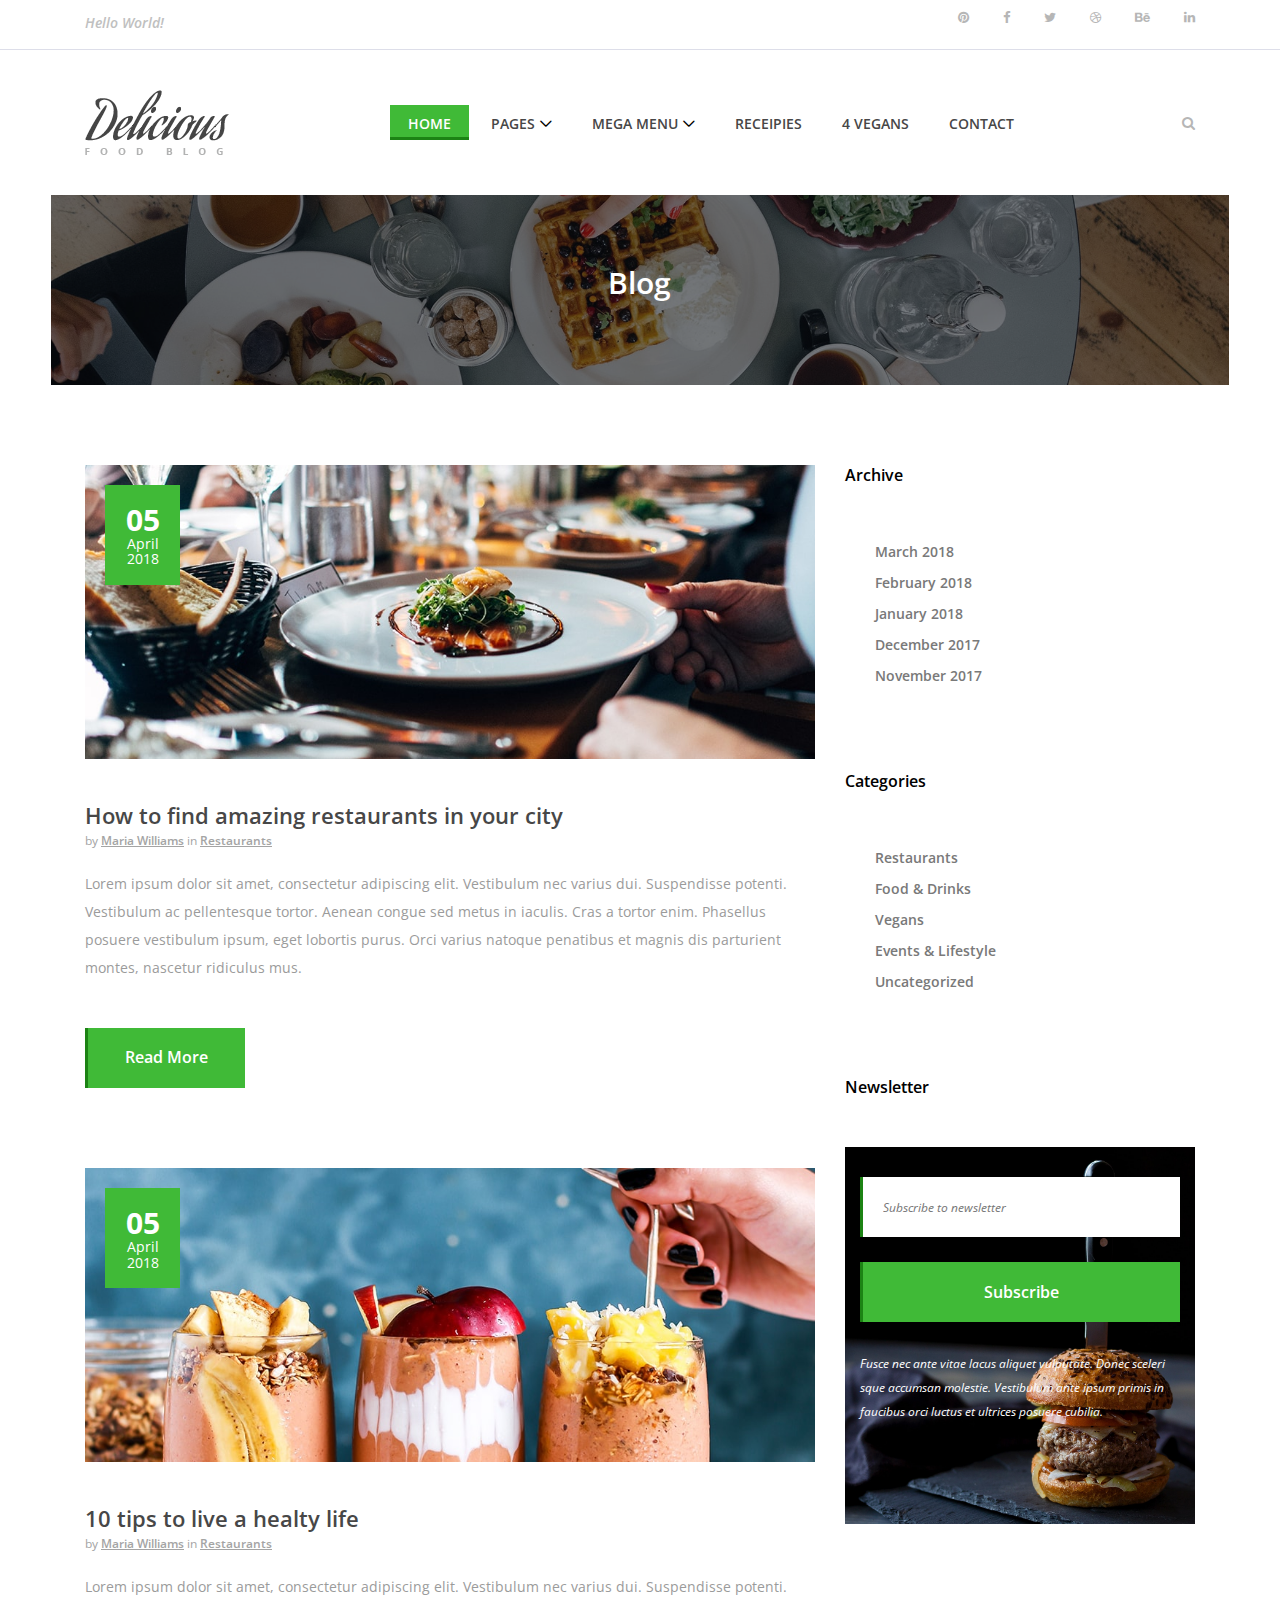
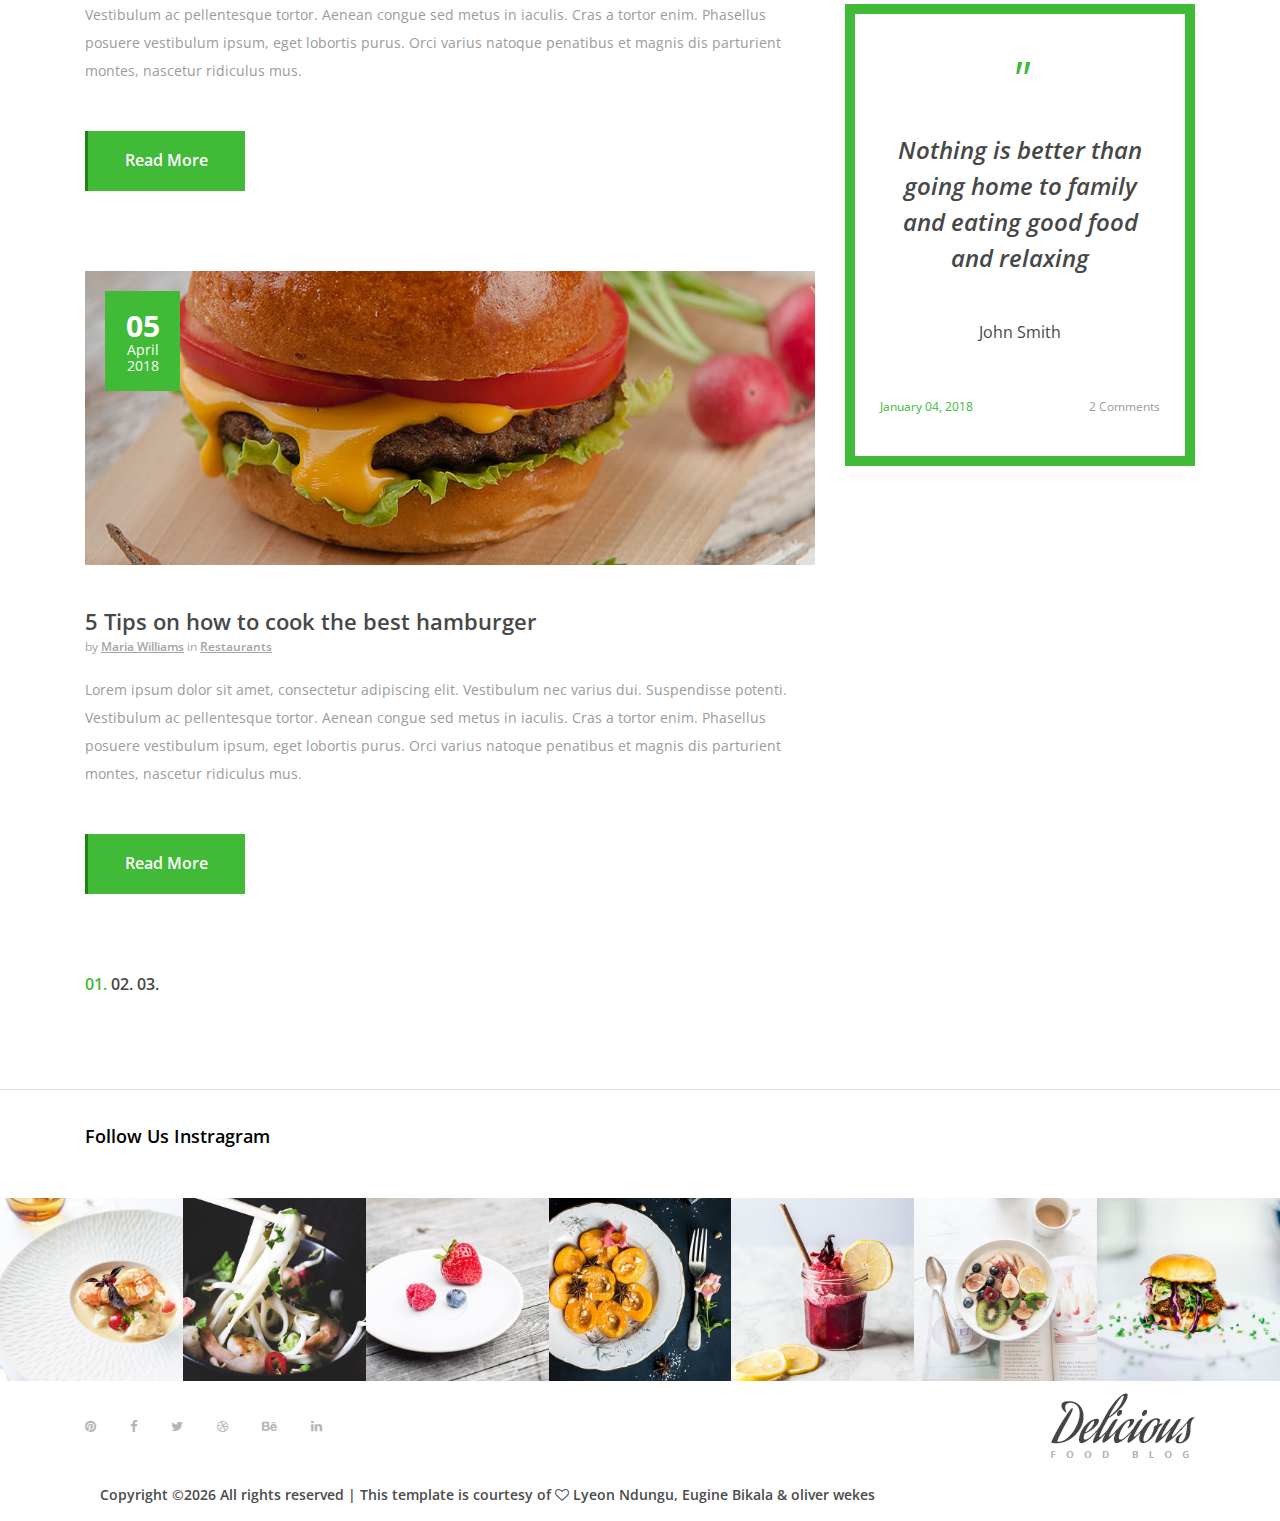
<file: blog-post.html>
<!DOCTYPE html>
<html lang="en">

<head>
    <meta charset="UTF-8">
    <meta name="description" content="">
    <meta http-equiv="X-UA-Compatible" content="IE=edge">
    <meta name="viewport" content="width=device-width, initial-scale=1, shrink-to-fit=no">
    <!-- The above 4 meta tags *must* come first in the head; any other head content must come *after* these tags -->

    <!-- Title -->
    <title>Delicious - Food Blog Template | Blog Post</title>

    <!-- Favicon -->
    <link rel="icon" href="img/core-img/favicon.ico">

    <!-- Core Stylesheet -->
    <link rel="stylesheet" href="style.css">

</head>

<body>
    <!-- Preloader -->
    <div id="preloader">
        <i class="circle-preloader"></i>
        <img src="img/core-img/salad.png" alt="">
    </div>

    <!-- Search Wrapper -->
    <div class="search-wrapper">
        <!-- Close Btn -->
        <div class="close-btn"><i class="fa fa-times" aria-hidden="true"></i></div>

        <div class="container">
            <div class="row">
                <div class="col-12">
                    <form action="#" method="post">
                        <input type="search" name="search" placeholder="Type any keywords...">
                        <button type="submit"><i class="fa fa-search" aria-hidden="true"></i></button>
                    </form>
                </div>
            </div>
        </div>
    </div>

    <!-- ##### Header Area Start ##### -->
    <header class="header-area">

        <!-- Top Header Area -->
        <div class="top-header-area">
            <div class="container h-100">
                <div class="row h-100 align-items-center justify-content-between">
                    <!-- Breaking News -->
                    <div class="col-12 col-sm-6">
                        <div class="breaking-news">
                            <div id="breakingNewsTicker" class="ticker">
                                <ul>
                                    <li><a href="#">Hello World!</a></li>
                                    <li><a href="#">Welcome to Colorlib Family.</a></li>
                                    <li><a href="#">Hello Delicious!</a></li>
                                </ul>
                            </div>
                        </div>
                    </div>

                    <!-- Top Social Info -->
                    <div class="col-12 col-sm-6">
                        <div class="top-social-info text-right">
                            <a href="#"><i class="fa fa-pinterest" aria-hidden="true"></i></a>
                            <a href="#"><i class="fa fa-facebook" aria-hidden="true"></i></a>
                            <a href="#"><i class="fa fa-twitter" aria-hidden="true"></i></a>
                            <a href="#"><i class="fa fa-dribbble" aria-hidden="true"></i></a>
                            <a href="#"><i class="fa fa-behance" aria-hidden="true"></i></a>
                            <a href="#"><i class="fa fa-linkedin" aria-hidden="true"></i></a>
                        </div>
                    </div>
                </div>
            </div>
        </div>

        <!-- Navbar Area -->
        <div class="delicious-main-menu">
            <div class="classy-nav-container breakpoint-off">
                <div class="container">
                    <!-- Menu -->
                    <nav class="classy-navbar justify-content-between" id="deliciousNav">

                        <!-- Logo -->
                        <a class="nav-brand" href="index.html"><img src="img/core-img/logo.png" alt=""></a>

                        <!-- Navbar Toggler -->
                        <div class="classy-navbar-toggler">
                            <span class="navbarToggler"><span></span><span></span><span></span></span>
                        </div>

                        <!-- Menu -->
                        <div class="classy-menu">

                            <!-- close btn -->
                            <div class="classycloseIcon">
                                <div class="cross-wrap"><span class="top"></span><span class="bottom"></span></div>
                            </div>

                            <!-- Nav Start -->
                            <div class="classynav">
                                <ul>
                                    <li class="active"><a href="index.html">Home</a></li>
                                    <li><a href="#">Pages</a>
                                        <ul class="dropdown">
                                            <li><a href="index.html">Home</a></li>
                                            <li><a href="about.html">About Us</a></li>
                                            <li><a href="blog-post.html">Blog Post</a></li>
                                            <li><a href="receipe-post.html">Receipe Post</a></li>
                                            <li><a href="contact.html">Contact</a></li>
                                            <li><a href="elements.html">Elements</a></li>
                                            <li><a href="#">Dropdown</a>
                                                <ul class="dropdown">
                                                    <li><a href="index.html">Home</a></li>
                                                    <li><a href="about.html">About Us</a></li>
                                                    <li><a href="blog-post.html">Blog Post</a></li>
                                                    <li><a href="receipe-post.html">Receipe Post</a></li>
                                                    <li><a href="contact.html">Contact</a></li>
                                                    <li><a href="elements.html">Elements</a></li>
                                                    <li><a href="#">Dropdown</a>
                                                        <ul class="dropdown">
                                                            <li><a href="index.html">Home</a></li>
                                                            <li><a href="about.html">About Us</a></li>
                                                            <li><a href="blog-post.html">Blog Post</a></li>
                                                            <li><a href="receipe-post.html">Receipe Post</a></li>
                                                            <li><a href="contact.html">Contact</a></li>
                                                            <li><a href="elements.html">Elements</a></li>
                                                        </ul>
                                                    </li>
                                                </ul>
                                            </li>
                                        </ul>
                                    </li>
                                    <li><a href="#">Mega Menu</a>
                                        <div class="megamenu">
                                            <ul class="single-mega cn-col-4">
                                                <li class="title">Catagory</li>
                                                <li><a href="index.html">Home</a></li>
                                                <li><a href="about.html">About Us</a></li>
                                                <li><a href="blog-post.html">Blog Post</a></li>
                                                <li><a href="receipe-post.html">Receipe Post</a></li>
                                                <li><a href="contact.html">Contact</a></li>
                                                <li><a href="elements.html">Elements</a></li>
                                            </ul>
                                            <ul class="single-mega cn-col-4">
                                                <li class="title">Catagory</li>
                                                <li><a href="index.html">Home</a></li>
                                                <li><a href="about.html">About Us</a></li>
                                                <li><a href="blog-post.html">Blog Post</a></li>
                                                <li><a href="receipe-post.html">Receipe Post</a></li>
                                                <li><a href="contact.html">Contact</a></li>
                                                <li><a href="elements.html">Elements</a></li>
                                            </ul>
                                            <ul class="single-mega cn-col-4">
                                                <li class="title">Catagory</li>
                                                <li><a href="index.html">Home</a></li>
                                                <li><a href="about.html">About Us</a></li>
                                                <li><a href="blog-post.html">Blog Post</a></li>
                                                <li><a href="receipe-post.html">Receipe Post</a></li>
                                                <li><a href="contact.html">Contact</a></li>
                                                <li><a href="elements.html">Elements</a></li>
                                            </ul>
                                            <div class="single-mega cn-col-4">
                                                <div class="receipe-slider owl-carousel">
                                                    <a href="#"><img src="img/bg-img/bg1.jpg" alt=""></a>
                                                    <a href="#"><img src="img/bg-img/bg6.jpg" alt=""></a>
                                                </div>
                                            </div>
                                        </div>
                                    </li>
                                    <li><a href="receipe-post.html">Receipies</a></li>
                                    <li><a href="receipe-post.html">4 Vegans</a></li>
                                    <li><a href="contact.html">Contact</a></li>
                                </ul>

                                <!-- Newsletter Form -->
                                <div class="search-btn">
                                    <i class="fa fa-search" aria-hidden="true"></i>
                                </div>

                            </div>
                            <!-- Nav End -->
                        </div>
                    </nav>
                </div>
            </div>
        </div>
    </header>
    <!-- ##### Header Area End ##### -->

    <!-- ##### Breadcumb Area Start ##### -->
    <div class="breadcumb-area bg-img bg-overlay" style="background-image: url(img/bg-img/breadcumb2.jpg);">
        <div class="container h-100">
            <div class="row h-100 align-items-center">
                <div class="col-12">
                    <div class="breadcumb-text text-center">
                        <h2>Blog</h2>
                    </div>
                </div>
            </div>
        </div>
    </div>
    <!-- ##### Breadcumb Area End ##### -->

    <!-- ##### Blog Area Start ##### -->
    <div class="blog-area section-padding-80">
        <div class="container">
            <div class="row">
                <div class="col-12 col-lg-8">
                    <div class="blog-posts-area">

                        <!-- Single Blog Area -->
                        <div class="single-blog-area mb-80">
                            <!-- Thumbnail -->
                            <div class="blog-thumbnail">
                                <img src="img/blog-img/1.jpg" alt="">
                                <!-- Post Date -->
                                <div class="post-date">
                                    <a href="#"><span>05</span>April <br> 2018</a>
                                </div>
                            </div>
                            <!-- Content -->
                            <div class="blog-content">
                                <a href="#" class="post-title">How to find amazing restaurants in your city</a>
                                <div class="meta-data">by <a href="#">Maria Williams</a> in <a href="#">Restaurants</a>
                                </div>
                                <p>Lorem ipsum dolor sit amet, consectetur adipiscing elit. Vestibulum nec varius dui. Suspendisse potenti. Vestibulum ac pellentesque tortor. Aenean congue sed metus in iaculis. Cras a tortor enim. Phasellus posuere vestibulum ipsum, eget lobortis purus. Orci varius natoque penatibus et magnis dis parturient montes, nascetur ridiculus mus. </p>
                                <a href="#" class="btn delicious-btn mt-30">Read More</a>
                            </div>
                        </div>

                        <!-- Single Blog Area -->
                        <div class="single-blog-area mb-80">
                            <!-- Thumbnail -->
                            <div class="blog-thumbnail">
                                <img src="img/blog-img/2.jpg" alt="">
                                <!-- Post Date -->
                                <div class="post-date">
                                    <a href="#"><span>05</span>April <br> 2018</a>
                                </div>
                            </div>
                            <!-- Content -->
                            <div class="blog-content">
                                <a href="#" class="post-title">10 tips to live a healty life</a>
                                <div class="meta-data">by <a href="#">Maria Williams</a> in <a href="#">Restaurants</a>
                                </div>
                                <p>Lorem ipsum dolor sit amet, consectetur adipiscing elit. Vestibulum nec varius dui. Suspendisse potenti. Vestibulum ac pellentesque tortor. Aenean congue sed metus in iaculis. Cras a tortor enim. Phasellus posuere vestibulum ipsum, eget lobortis purus. Orci varius natoque penatibus et magnis dis parturient montes, nascetur ridiculus mus. </p>
                                <a href="#" class="btn delicious-btn mt-30">Read More</a>
                            </div>
                        </div>

                        <!-- Single Blog Area -->
                        <div class="single-blog-area mb-80">
                            <!-- Thumbnail -->
                            <div class="blog-thumbnail">
                                <img src="img/blog-img/3.jpg" alt="">
                                <!-- Post Date -->
                                <div class="post-date">
                                    <a href="#"><span>05</span>April <br> 2018</a>
                                </div>
                            </div>
                            <!-- Content -->
                            <div class="blog-content">
                                <a href="#" class="post-title">5 Tips on how to cook the best hamburger</a>
                                <div class="meta-data">by <a href="#">Maria Williams</a> in <a href="#">Restaurants</a>
                                </div>
                                <p>Lorem ipsum dolor sit amet, consectetur adipiscing elit. Vestibulum nec varius dui. Suspendisse potenti. Vestibulum ac pellentesque tortor. Aenean congue sed metus in iaculis. Cras a tortor enim. Phasellus posuere vestibulum ipsum, eget lobortis purus. Orci varius natoque penatibus et magnis dis parturient montes, nascetur ridiculus mus. </p>
                                <a href="#" class="btn delicious-btn mt-30">Read More</a>
                            </div>
                        </div>

                    </div>

                    <nav aria-label="Page navigation example">
                        <ul class="pagination">
                            <li class="page-item active"><a class="page-link" href="#">01.</a></li>
                            <li class="page-item"><a class="page-link" href="#">02.</a></li>
                            <li class="page-item"><a class="page-link" href="#">03.</a></li>
                        </ul>
                    </nav>
                </div>

                <div class="col-12 col-lg-4">
                    <div class="blog-sidebar-area">

                        <!-- Widget -->
                        <div class="single-widget mb-80">
                            <h6>Archive</h6>
                            <ul class="list">
                                <li><a href="#">March 2018</a></li>
                                <li><a href="#">February 2018</a></li>
                                <li><a href="#">January 2018</a></li>
                                <li><a href="#">December 2017</a></li>
                                <li><a href="#">November 2017</a></li>
                            </ul>
                        </div>

                        <!-- Widget -->
                        <div class="single-widget mb-80">
                            <h6>Categories</h6>
                            <ul class="list">
                                <li><a href="#">Restaurants</a></li>
                                <li><a href="#">Food &amp; Drinks</a></li>
                                <li><a href="#">Vegans</a></li>
                                <li><a href="#">Events &amp; Lifestyle</a></li>
                                <li><a href="#">Uncategorized</a></li>
                            </ul>
                        </div>

                        <!-- Widget -->
                        <div class="single-widget mb-80">
                            <h6>Newsletter</h6>

                            <!-- Form -->
                            <div class="newsletter-form bg-img bg-overlay" style="background-image: url(img/bg-img/bg1.jpg);">
                                <form action="#" method="post">
                                    <input type="email" name="email" placeholder="Subscribe to newsletter">
                                    <button type="submit" class="btn delicious-btn w-100">Subscribe</button>
                                </form>
                                <p>Fusce nec ante vitae lacus aliquet vulputate. Donec sceleri sque accumsan molestie. Vestibulum ante ipsum primis in faucibus orci luctus et ultrices posuere cubilia.</p>
                            </div>
                        </div>

                        <!-- Widget -->
                        <div class="single-widget mb-80">
                            <div class="quote-area text-center">
                                <span>"</span>
                                <h4>Nothing is better than going home to family and eating good food and relaxing</h4>
                                <p>John Smith</p>
                                <div class="date-comments d-flex justify-content-between">
                                    <div class="date">January 04, 2018</div>
                                    <div class="comments">2 Comments</div>
                                </div>
                            </div>
                        </div>
                        
                    </div>
                </div>
            </div>
        </div>
    </div>
    <!-- ##### Blog Area End ##### -->

    <!-- ##### Follow Us Instagram Area Start ##### -->
    <div class="follow-us-instagram">
        <div class="container">
            <div class="row">
                <div class="col-12">
                    <h5>Follow Us Instragram</h5>
                </div>
            </div>
        </div>
        <!-- Instagram Feeds -->
        <div class="insta-feeds d-flex flex-wrap">
            <!-- Single Insta Feeds -->
            <div class="single-insta-feeds">
                <img src="img/bg-img/insta1.jpg" alt="">
                <!-- Icon -->
                <div class="insta-icon">
                    <a href="#"><i class="fa fa-instagram" aria-hidden="true"></i></a>
                </div>
            </div>

            <!-- Single Insta Feeds -->
            <div class="single-insta-feeds">
                <img src="img/bg-img/insta2.jpg" alt="">
                <!-- Icon -->
                <div class="insta-icon">
                    <a href="#"><i class="fa fa-instagram" aria-hidden="true"></i></a>
                </div>
            </div>

            <!-- Single Insta Feeds -->
            <div class="single-insta-feeds">
                <img src="img/bg-img/insta3.jpg" alt="">
                <!-- Icon -->
                <div class="insta-icon">
                    <a href="#"><i class="fa fa-instagram" aria-hidden="true"></i></a>
                </div>
            </div>

            <!-- Single Insta Feeds -->
            <div class="single-insta-feeds">
                <img src="img/bg-img/insta4.jpg" alt="">
                <!-- Icon -->
                <div class="insta-icon">
                    <a href="#"><i class="fa fa-instagram" aria-hidden="true"></i></a>
                </div>
            </div>

            <!-- Single Insta Feeds -->
            <div class="single-insta-feeds">
                <img src="img/bg-img/insta5.jpg" alt="">
                <!-- Icon -->
                <div class="insta-icon">
                    <a href="#"><i class="fa fa-instagram" aria-hidden="true"></i></a>
                </div>
            </div>

            <!-- Single Insta Feeds -->
            <div class="single-insta-feeds">
                <img src="img/bg-img/insta6.jpg" alt="">
                <!-- Icon -->
                <div class="insta-icon">
                    <a href="#"><i class="fa fa-instagram" aria-hidden="true"></i></a>
                </div>
            </div>

            <!-- Single Insta Feeds -->
            <div class="single-insta-feeds">
                <img src="img/bg-img/insta7.jpg" alt="">
                <!-- Icon -->
                <div class="insta-icon">
                    <a href="#"><i class="fa fa-instagram" aria-hidden="true"></i></a>
                </div>
            </div>
        </div>
    </div>
    <!-- ##### Follow Us Instagram Area End ##### -->

    <!-- ##### Footer Area Start ##### -->
    <footer class="footer-area">
        <div class="container h-100">
            <div class="row h-100">
                <div class="col-12 h-100 d-flex flex-wrap align-items-center justify-content-between">
                    <!-- Footer Social Info -->
                    <div class="footer-social-info text-right">
                        <a href="#"><i class="fa fa-pinterest" aria-hidden="true"></i></a>
                        <a href="#"><i class="fa fa-facebook" aria-hidden="true"></i></a>
                        <a href="#"><i class="fa fa-twitter" aria-hidden="true"></i></a>
                        <a href="#"><i class="fa fa-dribbble" aria-hidden="true"></i></a>
                        <a href="#"><i class="fa fa-behance" aria-hidden="true"></i></a>
                        <a href="#"><i class="fa fa-linkedin" aria-hidden="true"></i></a>
                    </div>
                    <!-- Footer Logo -->
                    <div class="footer-logo">
                        <a href="index.html"><img src="img/core-img/logo.png" alt=""></a>
                    </div>
                    <!-- Copywrite -->
                    <p><!-- Link back to Colorlib can't be removed. Template is licensed under CC BY 3.0. -->
Copyright &copy;<script>document.write(new Date().getFullYear());</script> All rights reserved | This template is courtesy of  <i class="fa fa-heart-o" aria-hidden="true"></i>  <a href="https://colorlib.com" target="_blank"> Lyeon Ndungu, Eugine Bikala & oliver wekes</a>
<!-- Link back to Colorlib can't be removed. Template is licensed under CC BY 3.0. --></p>
                </div>
            </div>
        </div>
    </footer>
    <!-- ##### Footer Area Start ##### -->

    <!-- ##### All Javascript Files ##### -->
    <!-- jQuery-2.2.4 js -->
    <script src="js/jquery/jquery-2.2.4.min.js"></script>
    <!-- Popper js -->
    <script src="js/bootstrap/popper.min.js"></script>
    <!-- Bootstrap js -->
    <script src="js/bootstrap/bootstrap.min.js"></script>
    <!-- All Plugins js -->
    <script src="js/plugins/plugins.js"></script>
    <!-- Active js -->
    <script src="js/active.js"></script>
</body>

</html>
</file>
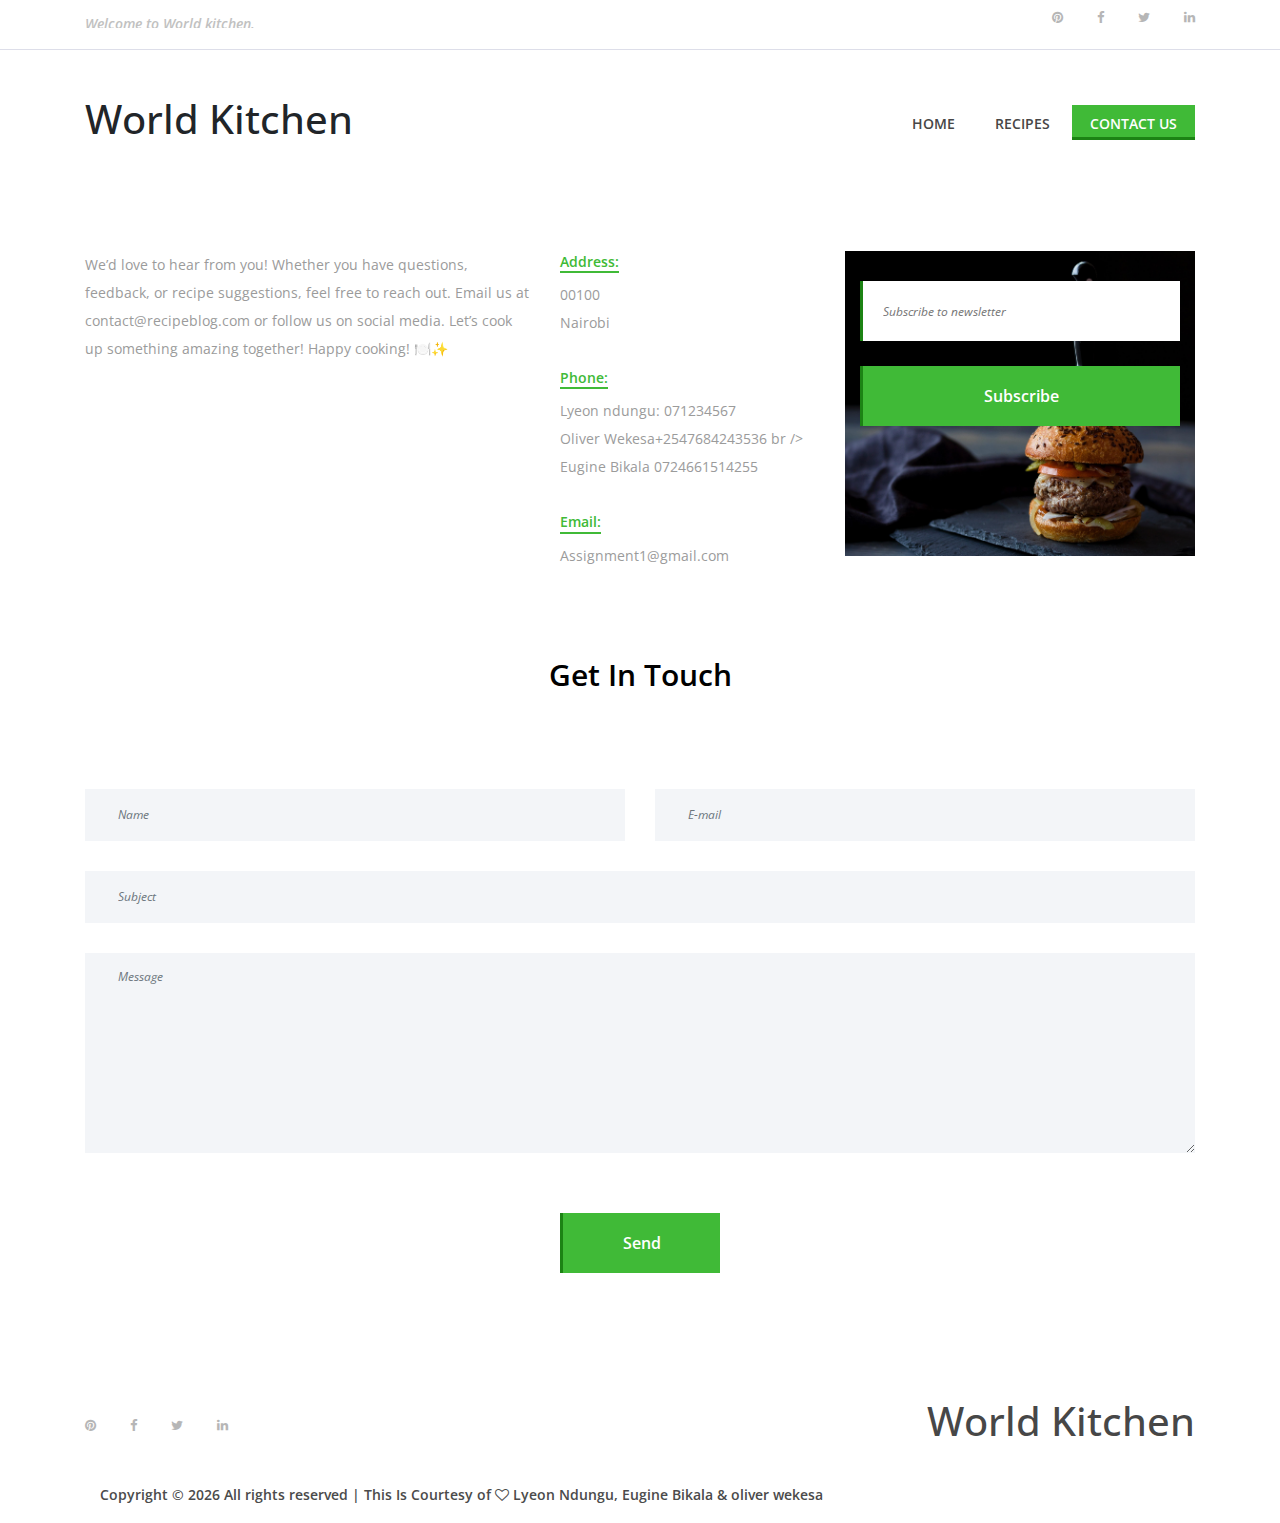
<file: contact.html>
<!DOCTYPE html>
<html lang="en">
  <head>
    <meta charset="UTF-8" />
    <meta name="description" content="" />
    <meta http-equiv="X-UA-Compatible" content="IE=edge" />
    <meta
      name="viewport"
      content="width=device-width, initial-scale=1, shrink-to-fit=no"
    />
    <!-- The above 4 meta tags *must* come first in the head; any other head content must come *after* these tags -->

    <!-- Title -->
    <title>World Kitchen | Contact</title>

    <!-- Favicon -->
    <link rel="icon" href="img/core-img/favicon.ico" />

    <!-- Core Stylesheet -->
    <link rel="stylesheet" href="style.css" />
  </head>

  <body>
    <!-- Preloader -->
    <div id="preloader">
      <i class="circle-preloader"></i>
      <img src="img/core-img/salad.png" alt="" />
    </div>

    <!-- ##### Header Area Start ##### -->
    <header class="header-area">
        <!-- Top Header Area -->
        <div class="top-header-area">
          <div class="container h-100">
            <div class="row h-100 align-items-center justify-content-between">
              <!-- Breaking News -->
              <div class="col-12 col-sm-6">
                <div class="breaking-news">
                  <div id="breakingNewsTicker" class="ticker">
                    <ul>
                      <li><a href="#">Welcome to World kitchen.</a></li>
                      <li><a href="#">Say Hello to Delicious Recipes!</a></li>
                    </ul>
                  </div>
                </div>
              </div>
  
              <!-- Top Social Info -->
              <div class="col-12 col-sm-6">
                <div class="top-social-info text-right">
                  <a href="#"
                    ><i class="fa fa-pinterest" aria-hidden="true"></i
                  ></a>
                  <a href="#"
                    ><i class="fa fa-facebook" aria-hidden="true"></i
                  ></a>
                  <a href="#"><i class="fa fa-twitter" aria-hidden="true"></i></a>
                  <a href="#"
                    ><i class="fa fa-linkedin" aria-hidden="true"></i
                  ></a>
                </div>
              </div>
            </div>
          </div>
        </div>
  
        <!-- Navbar Area -->
        <div class="delicious-main-menu">
          <div class="classy-nav-container breakpoint-off">
            <div class="container">
              <!-- Menu -->
              <nav
                class="classy-navbar justify-content-between"
                id="deliciousNav"
              >
                <!-- Logo -->
                <h1 class="h1">World Kitchen</h1>
                <!-- <a class="nav-brand" href="index.html"
                  ><img src="img/core-img/logo.png" alt=""
                /></a> -->
  
                <!-- Navbar Toggler -->
                <div class="classy-navbar-toggler">
                  <span class="navbarToggler"
                    ><span></span><span></span><span></span
                  ></span>
                </div>
  
                <!-- Menu -->
                <div class="classy-menu">
                  <!-- close btn -->
                  <div class="classycloseIcon">
                    <div class="cross-wrap">
                      <span class="top"></span><span class="bottom"></span>
                    </div>
                  </div>
  
                  <!-- Nav Start -->
                  <div class="classynav">
                    <ul>
                      <li ><a href="index.html">Home</a></li>
                      <li><a href="receipe-post.html">Recipes</a></li>
                      <li class="active"><a href="contact.html">Contact Us</a></li>
                    </ul>
  
                  <!-- Nav End -->
                </div>
              </nav>
            </div>
          </div>
        </div>
      </header>
    <!-- ##### Header Area End ##### -->

    <!-- ##### Contact Information Area Start ##### -->
    <div class="contact-information-area section-padding-40">
      <div class="container">
        <div class="row">
          <div class="col-12">
          </div>
        </div>

        <div class="row">
          <!-- Contact Text -->
          <div class="col-12 col-lg-5">
            <div class="contact-text">
                <p>
                    We’d love to hear from you! Whether you have questions, feedback, or recipe suggestions, 
                    feel free to reach out. Email us at contact@recipeblog.com or follow us on social media. 
                    Let’s cook up something amazing together! Happy cooking! 🍽️✨
                </p>
              <p>
                
              </p>
            </div>
          </div>

          <div class="col-12 col-lg-3">
            <!-- Single Contact Information -->
            <div class="single-contact-information mb-30">
              <h6>Address:</h6>
              <p>00100 <br />Nairobi</p>
            </div>
            <!-- Single Contact Information -->
            <div class="single-contact-information mb-30">
              <h6>Phone:</h6>
              <p> Lyeon ndungu: 071234567 <br /> Oliver Wekesa+2547684243536 br /> Eugine Bikala 0724661514255</p>

            </div>
            <!-- Single Contact Information -->
            <div class="single-contact-information mb-30">
              <h6>Email:</h6>
              <p>Assignment1@gmail.com</p>
            </div>
          </div>

          <!-- Newsletter Area -->
          <div class="col-12 col-lg-4">
            <div
              class="newsletter-form bg-img bg-overlay"
              style="background-image: url(img/bg-img/bg1.jpg)"
            >
              <form action="#" method="post" id="subscription-form">
                <input
                  type="email"
                  name="email"
                  placeholder="Subscribe to newsletter"
                  required
                />
                <button type="submit" class="btn delicious-btn w-100">
                  Subscribe
                </button>
              </form>
              <p id="subscription-confirmation" style='font-size: medium; color:white'>
              </p>
            </div>
          </div>
        </div>
      </div>
    </div>
    <!-- ##### Contact Information Area End ##### -->

    <!-- ##### Contact Form Area Start ##### -->
    <div class="contact-area section-padding-0-80">
      <div class="container">
        <div class="row">
          <div class="col-12">
            <div class="section-heading">
              <h3>Get In Touch</h3>
            </div>
          </div>
        </div>

        <div class="row">
          <div class="col-12">
            <div class="contact-form-area">
              <form action="#" method="post">
                <div class="row">
                  <div class="col-12 col-lg-6">
                    <input
                      type="text"
                      class="form-control"
                      id="name"
                      placeholder="Name"
                    />
                  </div>
                  <div class="col-12 col-lg-6">
                    <input
                      type="email"
                      class="form-control"
                      id="email"
                      placeholder="E-mail"
                    />
                  </div>
                  <div class="col-12">
                    <input
                      type="text"
                      class="form-control"
                      id="subject"
                      placeholder="Subject"
                    />
                  </div>
                  <div class="col-12">
                    <textarea
                      name="message"
                      class="form-control"
                      id="message"
                      cols="30"
                      rows="10"
                      placeholder="Message"
                    ></textarea>
                  </div>
                  <div class="col-12 text-center">
                    <button class="btn delicious-btn mt-30" type="submit">
                      Send
                    </button>
                  </div>
                </div>
              </form>
            </div>
          </div>
        </div>
      </div>
    </div>
    <!-- ##### Contact Form Area End ##### -->

    <!-- ##### Footer Area Start ##### -->
    <footer class="footer-area">
        <div class="container h-100">
          <div class="row h-100">
            <div
              class="col-12 h-100 d-flex flex-wrap align-items-center justify-content-between"
            >
              <!-- Footer Social Info -->
              <div class="footer-social-info text-right">
                <a href="#"><i class="fa fa-pinterest" aria-hidden="true"></i></a>
                <a href="#"><i class="fa fa-facebook" aria-hidden="true"></i></a>
                <a href="#"><i class="fa fa-twitter" aria-hidden="true"></i></a>
                <a href="#"><i class="fa fa-linkedin" aria-hidden="true"></i></a>
              </div>
              <!-- Footer Logo -->
              <div class="footer-logo">
                <a href="index.html"><h1 class="h1">World Kitchen</h1></a>
              </div>
              <!-- Copywrite -->
              <p>
                <!-- Link back to Colorlib can't be removed. Template is licensed under CC BY 3.0. -->
                Copyright &copy;
                <script>
                  document.write(new Date().getFullYear());
                </script>
                All rights reserved | This Is Courtesy of 
                <i class="fa fa-heart-o" aria-hidden="true"></i> 
                <a href="https://colorlib.com" target="_blank">Lyeon Ndungu, Eugine Bikala & oliver wekesa</a>
                <!-- Link back to Colorlib can't be removed. Template is licensed under CC BY 3.0. -->
              </p>
            </div>
          </div>
        </div>
      </footer>
    <!-- ##### Footer Area Start ##### -->

    <!-- ##### All Javascript Files ##### -->
    <script src="js/custom/contact.js"></script>
    <!-- jQuery-2.2.4 js -->
    <script src="js/jquery/jquery-2.2.4.min.js"></script>
    <!-- Popper js -->
    <script src="js/bootstrap/popper.min.js"></script>
    <!-- Bootstrap js -->
    <script src="js/bootstrap/bootstrap.min.js"></script>
    <!-- All Plugins js -->
    <script src="js/plugins/plugins.js"></script>
    <!-- Active js -->
    <script src="js/active.js"></script>
  </body>
</html>
</file>
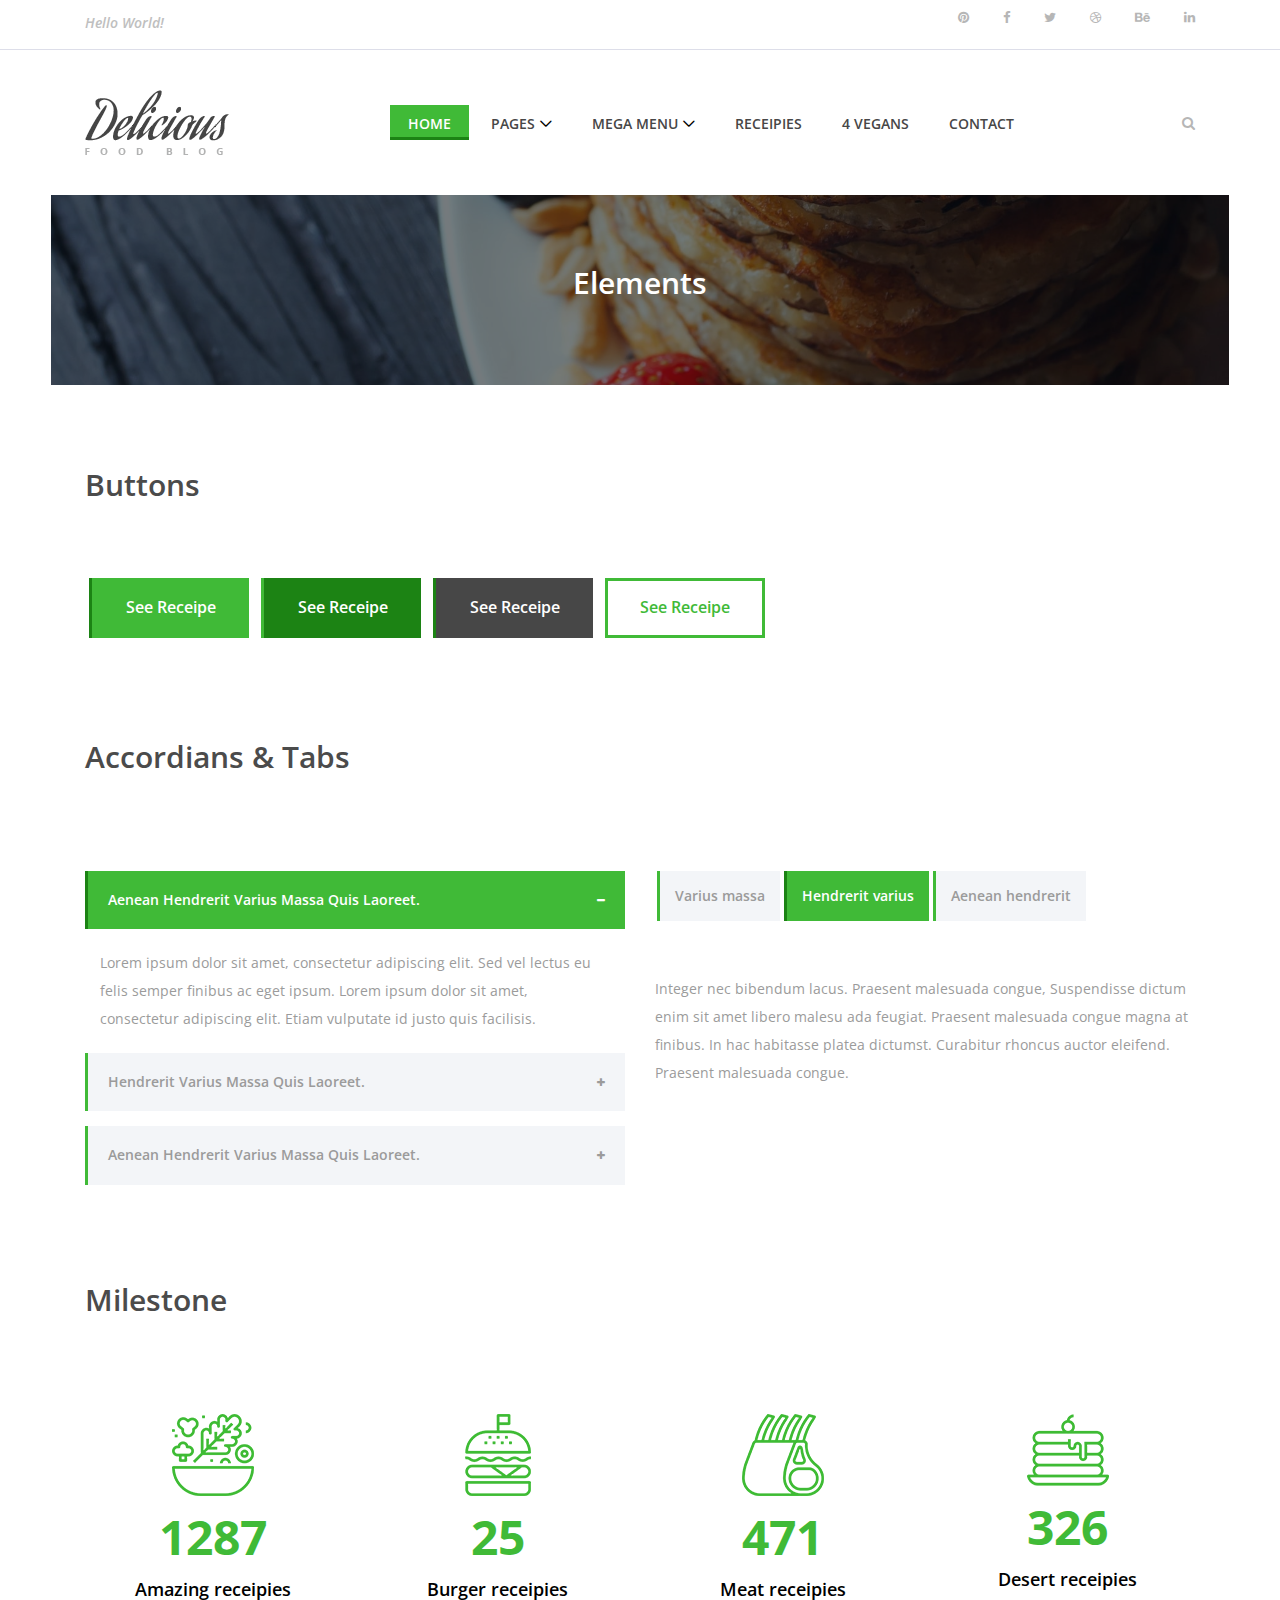
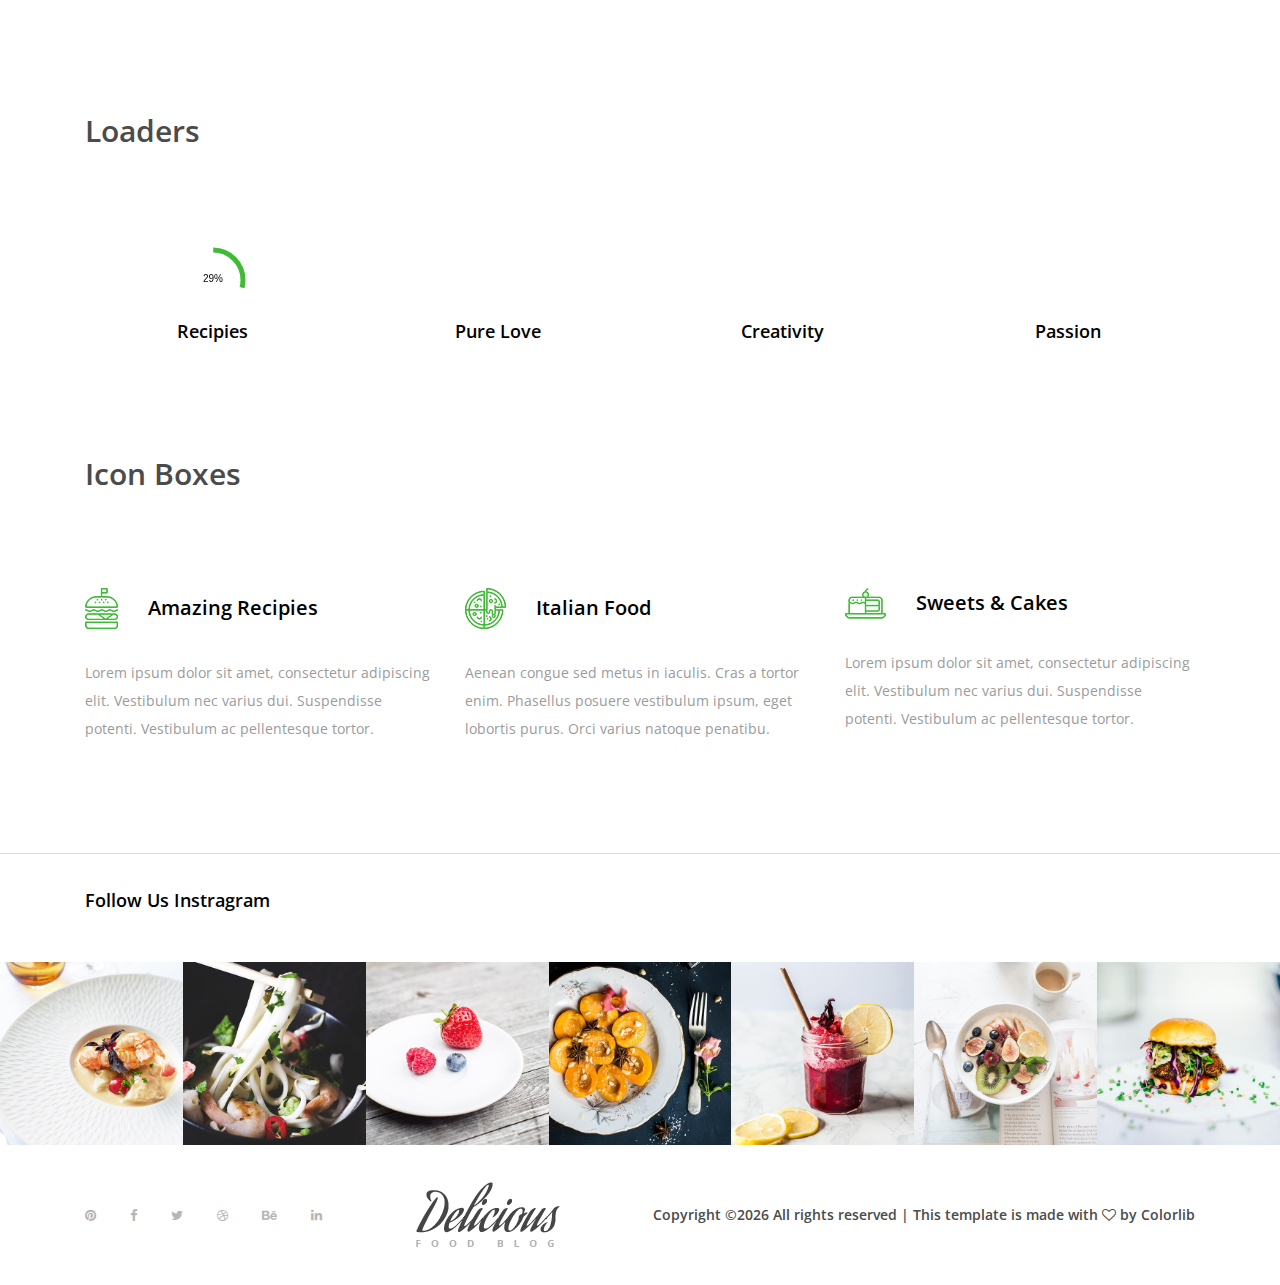
<file: elements.html>
<!DOCTYPE html>
<html lang="en">

<head>
    <meta charset="UTF-8">
    <meta name="description" content="">
    <meta http-equiv="X-UA-Compatible" content="IE=edge">
    <meta name="viewport" content="width=device-width, initial-scale=1, shrink-to-fit=no">
    <!-- The above 4 meta tags *must* come first in the head; any other head content must come *after* these tags -->

    <!-- Title -->
    <title>Delicious - Food Blog Template | Elements</title>

    <!-- Favicon -->
    <link rel="icon" href="img/core-img/favicon.ico">

    <!-- Core Stylesheet -->
    <link rel="stylesheet" href="style.css">

</head>

<body>
    <!-- Preloader -->
    <div id="preloader">
        <i class="circle-preloader"></i>
        <img src="img/core-img/salad.png" alt="">
    </div>

    <!-- Search Wrapper -->
    <div class="search-wrapper">
        <!-- Close Btn -->
        <div class="close-btn"><i class="fa fa-times" aria-hidden="true"></i></div>

        <div class="container">
            <div class="row">
                <div class="col-12">
                    <form action="#" method="post">
                        <input type="search" name="search" placeholder="Type any keywords...">
                        <button type="submit"><i class="fa fa-search" aria-hidden="true"></i></button>
                    </form>
                </div>
            </div>
        </div>
    </div>

    <!-- ##### Header Area Start ##### -->
    <header class="header-area">

        <!-- Top Header Area -->
        <div class="top-header-area">
            <div class="container h-100">
                <div class="row h-100 align-items-center justify-content-between">
                    <!-- Breaking News -->
                    <div class="col-12 col-sm-6">
                        <div class="breaking-news">
                            <div id="breakingNewsTicker" class="ticker">
                                <ul>
                                    <li><a href="#">Hello World!</a></li>
                                    <li><a href="#">Welcome to Colorlib Family.</a></li>
                                    <li><a href="#">Hello Delicious!</a></li>
                                </ul>
                            </div>
                        </div>
                    </div>

                    <!-- Top Social Info -->
                    <div class="col-12 col-sm-6">
                        <div class="top-social-info text-right">
                            <a href="#"><i class="fa fa-pinterest" aria-hidden="true"></i></a>
                            <a href="#"><i class="fa fa-facebook" aria-hidden="true"></i></a>
                            <a href="#"><i class="fa fa-twitter" aria-hidden="true"></i></a>
                            <a href="#"><i class="fa fa-dribbble" aria-hidden="true"></i></a>
                            <a href="#"><i class="fa fa-behance" aria-hidden="true"></i></a>
                            <a href="#"><i class="fa fa-linkedin" aria-hidden="true"></i></a>
                        </div>
                    </div>
                </div>
            </div>
        </div>

        <!-- Navbar Area -->
        <div class="delicious-main-menu">
            <div class="classy-nav-container breakpoint-off">
                <div class="container">
                    <!-- Menu -->
                    <nav class="classy-navbar justify-content-between" id="deliciousNav">

                        <!-- Logo -->
                        <a class="nav-brand" href="index.html"><img src="img/core-img/logo.png" alt=""></a>

                        <!-- Navbar Toggler -->
                        <div class="classy-navbar-toggler">
                            <span class="navbarToggler"><span></span><span></span><span></span></span>
                        </div>

                        <!-- Menu -->
                        <div class="classy-menu">

                            <!-- close btn -->
                            <div class="classycloseIcon">
                                <div class="cross-wrap"><span class="top"></span><span class="bottom"></span></div>
                            </div>

                            <!-- Nav Start -->
                            <div class="classynav">
                                <ul>
                                    <li class="active"><a href="index.html">Home</a></li>
                                    <li><a href="#">Pages</a>
                                        <ul class="dropdown">
                                            <li><a href="index.html">Home</a></li>
                                            <li><a href="about.html">About Us</a></li>
                                            <li><a href="blog-post.html">Blog Post</a></li>
                                            <li><a href="receipe-post.html">Receipe Post</a></li>
                                            <li><a href="contact.html">Contact</a></li>
                                            <li><a href="elements.html">Elements</a></li>
                                            <li><a href="#">Dropdown</a>
                                                <ul class="dropdown">
                                                    <li><a href="index.html">Home</a></li>
                                                    <li><a href="about.html">About Us</a></li>
                                                    <li><a href="blog-post.html">Blog Post</a></li>
                                                    <li><a href="receipe-post.html">Receipe Post</a></li>
                                                    <li><a href="contact.html">Contact</a></li>
                                                    <li><a href="elements.html">Elements</a></li>
                                                    <li><a href="#">Dropdown</a>
                                                        <ul class="dropdown">
                                                            <li><a href="index.html">Home</a></li>
                                                            <li><a href="about.html">About Us</a></li>
                                                            <li><a href="blog-post.html">Blog Post</a></li>
                                                            <li><a href="receipe-post.html">Receipe Post</a></li>
                                                            <li><a href="contact.html">Contact</a></li>
                                                            <li><a href="elements.html">Elements</a></li>
                                                        </ul>
                                                    </li>
                                                </ul>
                                            </li>
                                        </ul>
                                    </li>
                                    <li><a href="#">Mega Menu</a>
                                        <div class="megamenu">
                                            <ul class="single-mega cn-col-4">
                                                <li class="title">Catagory</li>
                                                <li><a href="index.html">Home</a></li>
                                                <li><a href="about.html">About Us</a></li>
                                                <li><a href="blog-post.html">Blog Post</a></li>
                                                <li><a href="receipe-post.html">Receipe Post</a></li>
                                                <li><a href="contact.html">Contact</a></li>
                                                <li><a href="elements.html">Elements</a></li>
                                            </ul>
                                            <ul class="single-mega cn-col-4">
                                                <li class="title">Catagory</li>
                                                <li><a href="index.html">Home</a></li>
                                                <li><a href="about.html">About Us</a></li>
                                                <li><a href="blog-post.html">Blog Post</a></li>
                                                <li><a href="receipe-post.html">Receipe Post</a></li>
                                                <li><a href="contact.html">Contact</a></li>
                                                <li><a href="elements.html">Elements</a></li>
                                            </ul>
                                            <ul class="single-mega cn-col-4">
                                                <li class="title">Catagory</li>
                                                <li><a href="index.html">Home</a></li>
                                                <li><a href="about.html">About Us</a></li>
                                                <li><a href="blog-post.html">Blog Post</a></li>
                                                <li><a href="receipe-post.html">Receipe Post</a></li>
                                                <li><a href="contact.html">Contact</a></li>
                                                <li><a href="elements.html">Elements</a></li>
                                            </ul>
                                            <div class="single-mega cn-col-4">
                                                <div class="receipe-slider owl-carousel">
                                                    <a href="#"><img src="img/bg-img/bg1.jpg" alt=""></a>
                                                    <a href="#"><img src="img/bg-img/bg6.jpg" alt=""></a>
                                                </div>
                                            </div>
                                        </div>
                                    </li>
                                    <li><a href="receipe-post.html">Receipies</a></li>
                                    <li><a href="receipe-post.html">4 Vegans</a></li>
                                    <li><a href="contact.html">Contact</a></li>
                                </ul>

                                <!-- Newsletter Form -->
                                <div class="search-btn">
                                    <i class="fa fa-search" aria-hidden="true"></i>
                                </div>

                            </div>
                            <!-- Nav End -->
                        </div>
                    </nav>
                </div>
            </div>
        </div>
    </header>
    <!-- ##### Header Area End ##### -->

    <!-- ##### Breadcumb Area Start ##### -->
    <div class="breadcumb-area bg-img bg-overlay" style="background-image: url(img/bg-img/breadcumb5.jpg);">
        <div class="container h-100">
            <div class="row h-100 align-items-center">
                <div class="col-12">
                    <div class="breadcumb-text text-center">
                        <h2>Elements</h2>
                    </div>
                </div>
            </div>
        </div>
    </div>
    <!-- ##### Breadcumb Area End ##### -->

    <!-- ##### Elements Area Start ##### -->
    <section class="elements-area section-padding-80-0">
        <div class="container">
            <div class="row">

                <!-- ********** Buttons ********** -->
                <div class="col-12">
                    <div class="elements-title">
                        <h2>Buttons</h2>
                    </div>
                    <!-- Buttons -->
                    <div class="delicious-buttons-area mb-80">
                        <a href="#" class="btn delicious-btn m-1">See Receipe</a>
                        <a href="#" class="btn delicious-btn btn-2 m-1">See Receipe</a>
                        <a href="#" class="btn delicious-btn btn-3 m-1">See Receipe</a>
                        <a href="#" class="btn delicious-btn btn-4 m-1">See Receipe</a>
                    </div>
                </div>

                <!-- ********** Progress Bars & Accordions ********** -->
                <div class="col-12">
                    <div class="elements-title mb-80">
                        <h2>Accordians &amp; Tabs</h2>
                    </div>
                </div>

                <!-- ##### Accordians ##### -->
                <div class="col-12 col-lg-6">
                    <div class="accordions mb-80" id="accordion" role="tablist" aria-multiselectable="true">

                        <!-- Single Accordian Area -->
                        <div class="panel single-accordion">
                            <h6><a role="button" class="" aria-expanded="true" aria-controls="collapseOne" data-toggle="collapse" data-parent="#accordion" href="#collapseOne">Aenean hendrerit varius massa quis laoreet.
                                    <span class="accor-open"><i class="fa fa-plus" aria-hidden="true"></i></span>
                                    <span class="accor-close"><i class="fa fa-minus" aria-hidden="true"></i></span>
                                    </a></h6>
                            <div id="collapseOne" class="accordion-content collapse show">
                                <p>Lorem ipsum dolor sit amet, consectetur adipiscing elit. Sed vel lectus eu felis semper finibus ac eget ipsum. Lorem ipsum dolor sit amet, consectetur adipiscing elit. Etiam vulputate id justo quis facilisis.</p>
                            </div>
                        </div>

                        <!-- Single Accordian Area -->
                        <div class="panel single-accordion">
                            <h6>
                                <a role="button" class="collapsed" aria-expanded="true" aria-controls="collapseTwo" data-parent="#accordion" data-toggle="collapse" href="#collapseTwo">Hendrerit varius massa quis laoreet.
                                        <span class="accor-open"><i class="fa fa-plus" aria-hidden="true"></i></span>
                                        <span class="accor-close"><i class="fa fa-minus" aria-hidden="true"></i></span>
                                        </a>
                            </h6>
                            <div id="collapseTwo" class="accordion-content collapse">
                                <p>Lorem ipsum dolor sit amet, consectetur adipiscing elit. Sed vel lectus eu felis semper finibus ac eget ipsum. Lorem ipsum dolor sit amet, consectetur adipiscing elit. Etiam vulputate id justo quis facilisis.</p>
                            </div>
                        </div>

                        <!-- Single Accordian Area -->
                        <div class="panel single-accordion">
                            <h6>
                                <a role="button" aria-expanded="true" aria-controls="collapseThree" class="collapsed" data-parent="#accordion" data-toggle="collapse" href="#collapseThree">Aenean hendrerit varius massa quis laoreet.
                                        <span class="accor-open"><i class="fa fa-plus" aria-hidden="true"></i></span>
                                        <span class="accor-close"><i class="fa fa-minus" aria-hidden="true"></i></span>
                                    </a>
                            </h6>
                            <div id="collapseThree" class="accordion-content collapse">
                                <p>Lorem ipsum dolor sit amet, consectetur adipiscing elit. Sed vel lectus eu felis semper finibus ac eget ipsum. Lorem ipsum dolor sit amet, consectetur adipiscing elit. Etiam vulputate id justo quis facilisis.</p>
                            </div>
                        </div>
                    </div>
                </div>

                <!-- ##### Tabs ##### -->
                <div class="col-12 col-lg-6">
                    <div class="delicious-tabs-content">
                        <ul class="nav nav-tabs" id="myTab" role="tablist">
                            <li class="nav-item">
                                <a class="nav-link" id="tab--1" data-toggle="tab" href="#tab1" role="tab" aria-controls="tab1" aria-selected="false">Varius massa</a>
                            </li>
                            <li class="nav-item">
                                <a class="nav-link active" id="tab--2" data-toggle="tab" href="#tab2" role="tab" aria-controls="tab2" aria-selected="false">Hendrerit varius</a>
                            </li>
                            <li class="nav-item">
                                <a class="nav-link" id="tab--3" data-toggle="tab" href="#tab3" role="tab" aria-controls="tab3" aria-selected="true">Aenean hendrerit</a>
                            </li>
                        </ul>

                        <div class="tab-content mb-80" id="myTabContent">
                            <div class="tab-pane fade" id="tab1" role="tabpanel" aria-labelledby="tab--1">
                                <div class="delicious-tab-content">
                                    <!-- Tab Text -->
                                    <div class="delicious-tab-text">
                                        <p>Integer nec bibendum lacus. Praesent malesuada congue, Suspendisse dictum enim sit amet libero malesu ada feugiat. Praesent malesuada congue magna at finibus. In hac habitasse platea dictumst. Curabitur rhoncus auctor eleifend. Praesent malesuada congue.</p>
                                    </div>
                                </div>
                            </div>
                            <div class="tab-pane fade show active" id="tab2" role="tabpanel" aria-labelledby="tab--2">
                                <div class="delicious-tab-content">
                                    <!-- Tab Text -->
                                    <div class="delicious-tab-text">
                                        <p>Integer nec bibendum lacus. Praesent malesuada congue, Suspendisse dictum enim sit amet libero malesu ada feugiat. Praesent malesuada congue magna at finibus. In hac habitasse platea dictumst. Curabitur rhoncus auctor eleifend. Praesent malesuada congue.</p>
                                    </div>
                                </div>
                            </div>
                            <div class="tab-pane fade" id="tab3" role="tabpanel" aria-labelledby="tab--3">
                                <div class="delicious-tab-content">
                                    <!-- Tab Text -->
                                    <div class="delicious-tab-text">
                                        <p>Integer nec bibendum lacus. Praesent malesuada congue, Suspendisse dictum enim sit amet libero malesu ada feugiat. Praesent malesuada congue magna at finibus. In hac habitasse platea dictumst. Curabitur rhoncus auctor eleifend. Praesent malesuada congue.</p>
                                    </div>
                                </div>
                            </div>
                        </div>
                    </div>
                </div>

                <!-- ********** Milestones ********** -->
                <div class="col-12">
                    <div class="elements-title mb-80">
                        <h2>Milestone</h2>
                    </div>
                </div>

                <div class="col-12">
                    <div class="delicious-cool-facts-area">
                        <div class="row">
                            <!-- Single Cool Fact -->
                            <div class="col-12 col-sm-6 col-lg-3">
                                <div class="single-cool-fact">
                                    <img src="img/core-img/salad.png" alt="">
                                    <h3><span class="counter">1287</span></h3>
                                    <h6>Amazing receipies</h6>
                                </div>
                            </div>

                            <!-- Single Cool Fact -->
                            <div class="col-12 col-sm-6 col-lg-3">
                                <div class="single-cool-fact">
                                    <img src="img/core-img/hamburger.png" alt="">
                                    <h3><span class="counter">25</span></h3>
                                    <h6>Burger receipies</h6>
                                </div>
                            </div>

                            <!-- Single Cool Fact -->
                            <div class="col-12 col-sm-6 col-lg-3">
                                <div class="single-cool-fact">
                                    <img src="img/core-img/rib.png" alt="">
                                    <h3><span class="counter">471</span></h3>
                                    <h6>Meat receipies</h6>
                                </div>
                            </div>

                            <!-- Single Cool Fact -->
                            <div class="col-12 col-sm-6 col-lg-3">
                                <div class="single-cool-fact">
                                    <img src="img/core-img/pancake.png" alt="">
                                    <h3><span class="counter">326</span></h3>
                                    <h6>Desert receipies</h6>
                                </div>
                            </div>
                        </div>
                    </div>
                </div>

                <!-- ********** Loaders ********** -->
                <div class="col-12">
                    <div class="elements-title mb-80">
                        <h2>Loaders</h2>
                    </div>
                </div>

                <div class="col-12">
                    <!-- Loaders Area Start -->
                    <div class="our-skills-area text-center">
                        <div class="row">
                            <!-- Single Bar Circle -->
                            <div class="col-12 col-sm-6 col-md-3">
                                <div class="single-pie-bar mb-80" data-percent="95">
                                    <canvas class="bar-circle" width="70" height="70"></canvas>
                                    <h6>Recipies</h6>
                                </div>
                            </div>
                            <!-- Single Bar Circle -->
                            <div class="col-12 col-sm-6 col-md-3">
                                <div class="single-pie-bar mb-80" data-percent="100">
                                    <canvas class="bar-circle" width="70" height="70"></canvas>
                                    <h6>Pure Love</h6>
                                </div>
                            </div>
                            <!-- Single Bar Circle -->
                            <div class="col-12 col-sm-6 col-md-3">
                                <div class="single-pie-bar mb-80" data-percent="85">
                                    <canvas class="bar-circle" width="70" height="70"></canvas>
                                    <h6>Creativity</h6>
                                </div>
                            </div>
                            <!-- Single Bar Circle -->
                            <div class="col-12 col-sm-6 col-md-3">
                                <div class="single-pie-bar mb-80" data-percent="52">
                                    <canvas class="bar-circle" width="70" height="70"></canvas>
                                    <h6>Passion</h6>
                                </div>
                            </div>
                        </div>
                    </div>
                </div>

                <!-- ********** Icon Boxes ********** -->
                <div class="col-12">
                    <div class="elements-title mb-80">
                        <h2>Icon Boxes</h2>
                    </div>
                </div>

                <div class="col-12">
                    <div class="row">

                        <!-- Single Course Area -->
                        <div class="col-12 col-sm-6 col-lg-4">
                            <div class="single-feature-area mb-80">
                                <div class="d-flex align-items-center mb-30">
                                    <img src="img/core-img/hamburger2.png" alt="">
                                    <h5>Amazing Recipies</h5>
                                </div>
                                <p>Lorem ipsum dolor sit amet, consectetur adipiscing elit. Vestibulum nec varius dui. Suspendisse potenti. Vestibulum ac pellentesque tortor.</p>
                            </div>
                        </div>

                        <!-- Single Course Area -->
                        <div class="col-12 col-sm-6 col-lg-4">
                            <div class="single-feature-area mb-80">
                                <div class="d-flex align-items-center mb-30">
                                    <img src="img/core-img/pizza.png" alt="">
                                    <h5>Italian Food</h5>
                                </div>
                                <p>Aenean congue sed metus in iaculis. Cras a tortor enim. Phasellus posuere vestibulum ipsum, eget lobortis purus. Orci varius natoque penatibu.</p>
                            </div>
                        </div>

                        <!-- Single Course Area -->
                        <div class="col-12 col-sm-6 col-lg-4">
                            <div class="single-feature-area mb-80">
                                <div class="d-flex align-items-center mb-30">
                                    <img src="img/core-img/cake2.png" alt="">
                                    <h5>Sweets &amp; Cakes</h5>
                                </div>
                                <p>Lorem ipsum dolor sit amet, consectetur adipiscing elit. Vestibulum nec varius dui. Suspendisse potenti. Vestibulum ac pellentesque tortor.</p>
                            </div>
                        </div>

                    </div>
                </div>
            </div>
        </div>
    </section>
    <!-- ***** Elements Area End ***** -->

    <!-- ##### Follow Us Instagram Area Start ##### -->
    <div class="follow-us-instagram">
        <div class="container">
            <div class="row">
                <div class="col-12">
                    <h5>Follow Us Instragram</h5>
                </div>
            </div>
        </div>
        <!-- Instagram Feeds -->
        <div class="insta-feeds d-flex flex-wrap">
            <!-- Single Insta Feeds -->
            <div class="single-insta-feeds">
                <img src="img/bg-img/insta1.jpg" alt="">
                <!-- Icon -->
                <div class="insta-icon">
                    <a href="#"><i class="fa fa-instagram" aria-hidden="true"></i></a>
                </div>
            </div>

            <!-- Single Insta Feeds -->
            <div class="single-insta-feeds">
                <img src="img/bg-img/insta2.jpg" alt="">
                <!-- Icon -->
                <div class="insta-icon">
                    <a href="#"><i class="fa fa-instagram" aria-hidden="true"></i></a>
                </div>
            </div>

            <!-- Single Insta Feeds -->
            <div class="single-insta-feeds">
                <img src="img/bg-img/insta3.jpg" alt="">
                <!-- Icon -->
                <div class="insta-icon">
                    <a href="#"><i class="fa fa-instagram" aria-hidden="true"></i></a>
                </div>
            </div>

            <!-- Single Insta Feeds -->
            <div class="single-insta-feeds">
                <img src="img/bg-img/insta4.jpg" alt="">
                <!-- Icon -->
                <div class="insta-icon">
                    <a href="#"><i class="fa fa-instagram" aria-hidden="true"></i></a>
                </div>
            </div>

            <!-- Single Insta Feeds -->
            <div class="single-insta-feeds">
                <img src="img/bg-img/insta5.jpg" alt="">
                <!-- Icon -->
                <div class="insta-icon">
                    <a href="#"><i class="fa fa-instagram" aria-hidden="true"></i></a>
                </div>
            </div>

            <!-- Single Insta Feeds -->
            <div class="single-insta-feeds">
                <img src="img/bg-img/insta6.jpg" alt="">
                <!-- Icon -->
                <div class="insta-icon">
                    <a href="#"><i class="fa fa-instagram" aria-hidden="true"></i></a>
                </div>
            </div>

            <!-- Single Insta Feeds -->
            <div class="single-insta-feeds">
                <img src="img/bg-img/insta7.jpg" alt="">
                <!-- Icon -->
                <div class="insta-icon">
                    <a href="#"><i class="fa fa-instagram" aria-hidden="true"></i></a>
                </div>
            </div>
        </div>
    </div>
    <!-- ##### Follow Us Instagram Area End ##### -->

    <!-- ##### Footer Area Start ##### -->
    <footer class="footer-area">
        <div class="container h-100">
            <div class="row h-100">
                <div class="col-12 h-100 d-flex flex-wrap align-items-center justify-content-between">
                    <!-- Footer Social Info -->
                    <div class="footer-social-info text-right">
                        <a href="#"><i class="fa fa-pinterest" aria-hidden="true"></i></a>
                        <a href="#"><i class="fa fa-facebook" aria-hidden="true"></i></a>
                        <a href="#"><i class="fa fa-twitter" aria-hidden="true"></i></a>
                        <a href="#"><i class="fa fa-dribbble" aria-hidden="true"></i></a>
                        <a href="#"><i class="fa fa-behance" aria-hidden="true"></i></a>
                        <a href="#"><i class="fa fa-linkedin" aria-hidden="true"></i></a>
                    </div>
                    <!-- Footer Logo -->
                    <div class="footer-logo">
                        <a href="index.html"><img src="img/core-img/logo.png" alt=""></a>
                    </div>
                    <!-- Copywrite -->
                    <p><!-- Link back to Colorlib can't be removed. Template is licensed under CC BY 3.0. -->
Copyright &copy;<script>document.write(new Date().getFullYear());</script> All rights reserved | This template is made with <i class="fa fa-heart-o" aria-hidden="true"></i> by <a href="https://colorlib.com" target="_blank">Colorlib</a>
<!-- Link back to Colorlib can't be removed. Template is licensed under CC BY 3.0. --></p>
                </div>
            </div>
        </div>
    </footer>
    <!-- ##### Footer Area Start ##### -->

    <!-- ##### All Javascript Files ##### -->
    <!-- jQuery-2.2.4 js -->
    <script src="js/jquery/jquery-2.2.4.min.js"></script>
    <!-- Popper js -->
    <script src="js/bootstrap/popper.min.js"></script>
    <!-- Bootstrap js -->
    <script src="js/bootstrap/bootstrap.min.js"></script>
    <!-- All Plugins js -->
    <script src="js/plugins/plugins.js"></script>
    <!-- Active js -->
    <script src="js/active.js"></script>
</body>

</html>
</file>
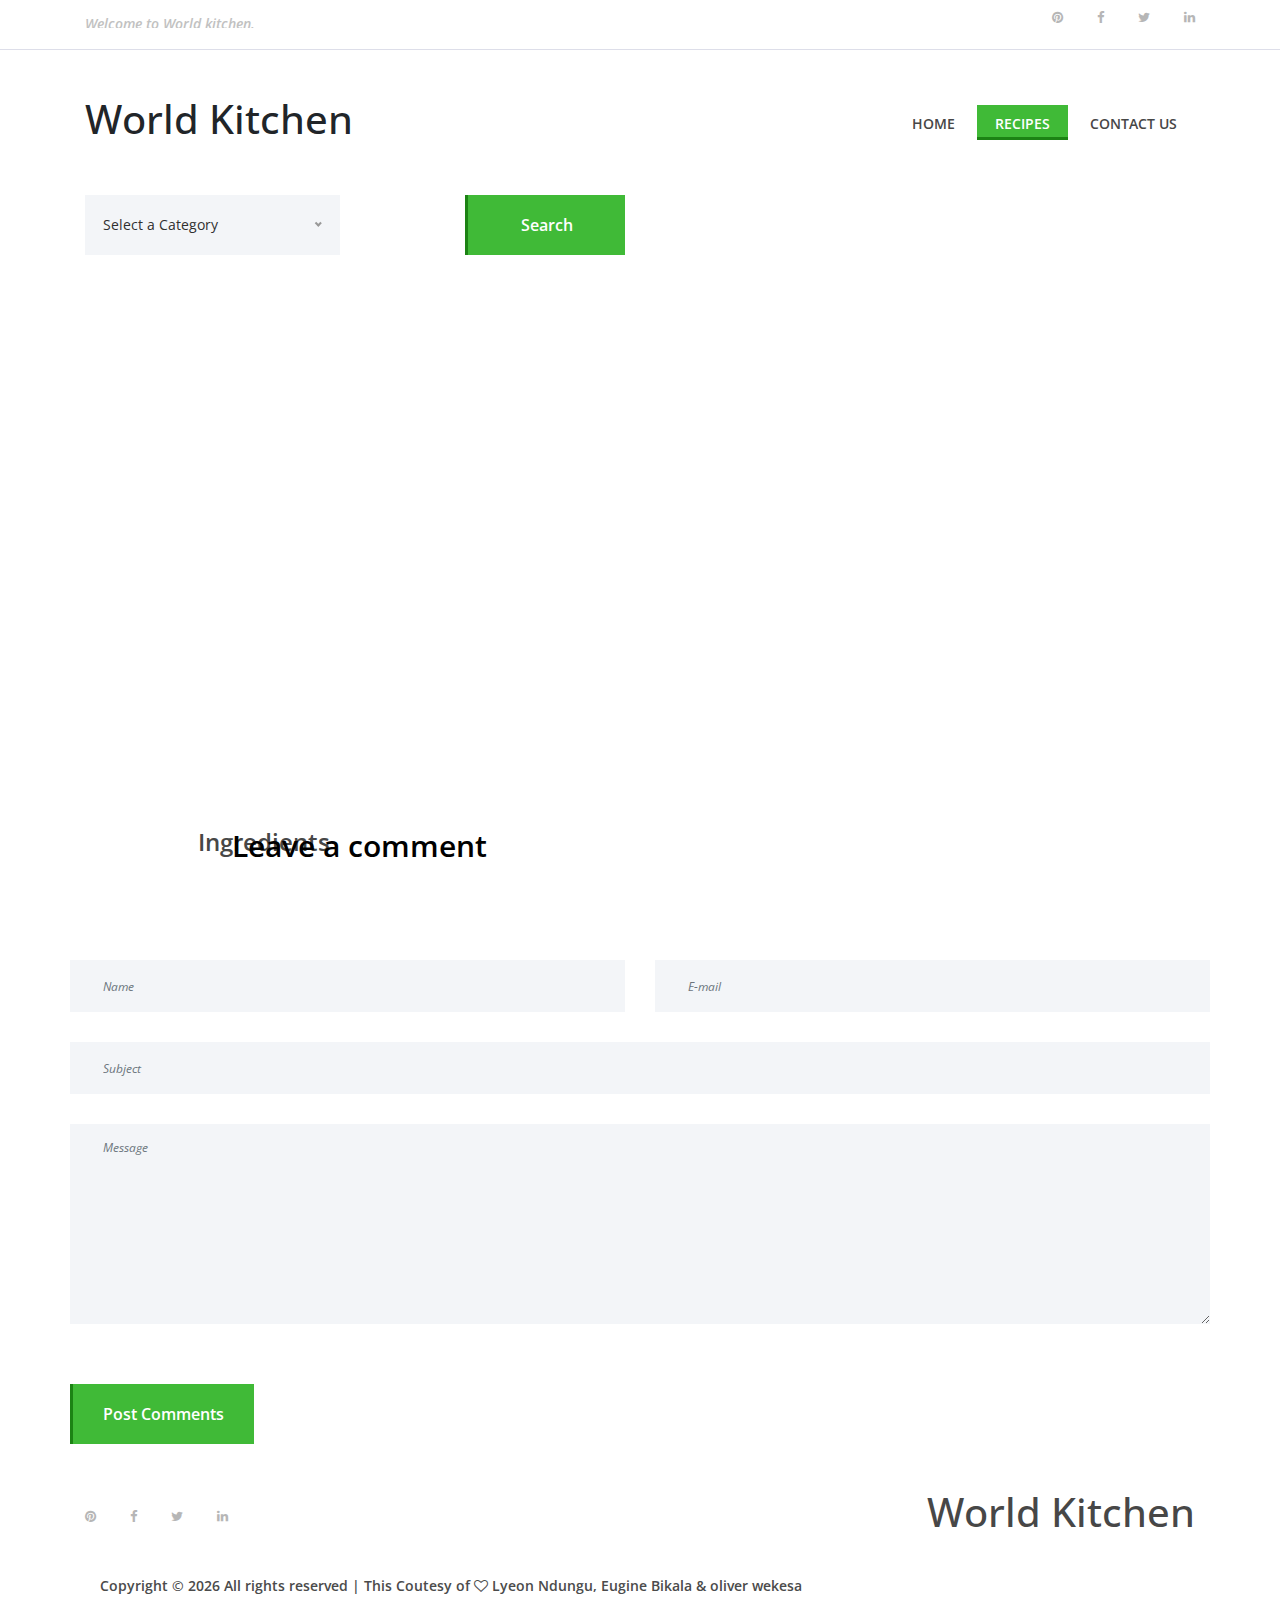
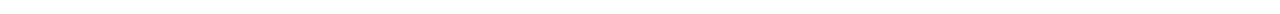
<file: receipe-post.html>
<!DOCTYPE html>
<html lang="en">
  <head>
    <meta charset="UTF-8" />
    <meta name="description" content="" />
    <meta http-equiv="X-UA-Compatible" content="IE=edge" />
    <meta
      name="viewport"
      content="width=device-width, initial-scale=1, shrink-to-fit=no"
    />
    <!-- The above 4 meta tags *must* come first in the head; any other head content must come *after* these tags -->

    <!-- Title -->
    <title>Delicious - Food Blog Template | Receipe Post</title>

    <!-- Favicon -->
    <link rel="icon" href="img/core-img/favicon.ico" />

    <!-- Core Stylesheet -->
    <link rel="stylesheet" href="style.css" />
  </head>

  <body>
    <!-- Preloader -->
    <div id="preloader">
      <i class="circle-preloader"></i>
      <img src="img/core-img/salad.png" alt="" />
    </div>

    <!-- Search Wrapper -->
    <div class="search-wrapper">
      <!-- Close Btn -->
      <div class="close-btn">
        <i class="fa fa-times" aria-hidden="true"></i>
      </div>

      <div class="container">
        <div class="row">
          <div class="col-12">
            <form action="#" method="post">
              <input
                type="search"
                name="search"
                placeholder="Type any keywords..."
              />
              <button type="submit">
                <i class="fa fa-search" aria-hidden="true"></i>
              </button>
            </form>
          </div>
        </div>
      </div>
    </div>

    <!-- ##### Header Area Start ##### -->
    <header class="header-area">
      <!-- Top Header Area -->
      <div class="top-header-area">
        <div class="container h-100">
          <div class="row h-100 align-items-center justify-content-between">
            <!-- Breaking News -->
            <div class="col-12 col-sm-6">
              <div class="breaking-news">
                <div id="breakingNewsTicker" class="ticker">
                  <ul>
                    <li><a href="#">Welcome to World kitchen.</a></li>
                    <li><a href="#">Say Hello to Delicious Recipes!</a></li>
                  </ul>
                </div>
              </div>
            </div>

            <!-- Top Social Info -->
            <div class="col-12 col-sm-6">
              <div class="top-social-info text-right">
                <a href="#"
                  ><i class="fa fa-pinterest" aria-hidden="true"></i
                ></a>
                <a href="#"
                  ><i class="fa fa-facebook" aria-hidden="true"></i
                ></a>
                <a href="#"><i class="fa fa-twitter" aria-hidden="true"></i></a>
                <a href="#"
                  ><i class="fa fa-linkedin" aria-hidden="true"></i
                ></a>
              </div>
            </div>
          </div>
        </div>
      </div>

      <!-- Navbar Area -->
      <div class="delicious-main-menu">
        <div class="classy-nav-container breakpoint-off">
          <div class="container">
            <!-- Menu -->
            <nav
              class="classy-navbar justify-content-between"
              id="deliciousNav"
            >
              <!-- Logo -->
              <h1 class="h1">World Kitchen</h1>
              <!-- <a class="nav-brand" href="index.html"
                ><img src="img/core-img/logo.png" alt=""
              /></a> -->

              <!-- Navbar Toggler -->
              <div class="classy-navbar-toggler">
                <span class="navbarToggler"
                  ><span></span><span></span><span></span
                ></span>
              </div>

              <!-- Menu -->
              <div class="classy-menu">
                <!-- close btn -->
                <div class="classycloseIcon">
                  <div class="cross-wrap">
                    <span class="top"></span><span class="bottom"></span>
                  </div>
                </div>

                <!-- Nav Start -->
                <div class="classynav">
                  <ul>
                    <li ><a href="index.html">Home</a></li>
                    <li class="active"><a href="receipe-post.html">Recipes</a></li>
                    <li><a href="contact.html">Contact Us</a></li>
                  </ul>

                <!-- Nav End -->
              </div>
            </nav>
          </div>
        </div>
      </div>
    </header>
    <!-- ##### Header Area End ##### -->

    <!-- <div class="receipe-post-area section-padding-80">
      <!-- Receipe Post Search -->
      <div class="receipe-post-search mb-80 hidden" id="receipe-post-search">
        <div class="container">
          <form action="/receipe-post.html" method="get" id="recipe-search">
            <div class="row">
              <div class="col-12 col-lg-3" id='category-container'>
                <select name="select1" id="select1">
                  <option value="" disabled selected>Select a Category</option>
                  <!-- <option value="1">All Receipies Categories</option>
                  <option value="1">All Receipies Categories 2</option>
                  <option value="1">All Receipies Categories 3</option>
                  <option value="1">All Receipies Categories 4</option>
                  <option value="1">All Receipies Categories 5</option> -->
                </select>
              </div>
              <!-- <div class="col-12 col-lg-3">
                <select name="select1" id="select2">
                  <option value="1">All Receipies Categories</option>
                  <option value="1">All Receipies Categories 2</option>
                  <option value="1">All Receipies Categories 3</option>
                  <option value="1">All Receipies Categories 4</option>
                  <option value="1">All Receipies Categories 5</option>
                </select>
              </div>
              <div class="col-12 col-lg-3">
                <input
                  type="search"
                  name="search"
                  placeholder="Search Receipies"
                />
              </div> -->
              <div class="col-12 col-lg-3 text-right">
                <button type="submit" class="btn delicious-btn" id='category-selection'>Search</button>
              </div>
            </div>
          </form>
        </div>
      </div> 

          <!-- ##### Receipe List Area Start ##### -->
    <section class="receipe-list-area" id="receipe-list-area">
      <div class="container">
        <div class="row">
          <div class="col-12">
            <div class="section-heading" id="recipe-list-heading">
            </div>
          </div>
        </div>

        <div class="row" id="receipe-list-row">
          
        </div>
      </div>
    </section>
    <!-- ##### Receipe List Area End ##### -->

      <!-- Receipe Slider -->
      <div class="container">
        <div class="row">
          <div class="col-12" id="recipe-video-container">
            <!-- <div class="receipe-slider">
            </div> -->
          </div>
        </div>
      </div>

      <!-- Receipe Content Area -->
      <div class="receipe-content-area">
        <div class="container">
          <div class="row">
            <div class="col-12 col-md-8">
              <div class="receipe-headline my-5" id="receipe-headline">
              </div>
            </div>

            <div class="col-12 col-md-4">
              <div class="receipe-img" id="receipe-img">
            </div>
          </div>

          <div class="row">
            <div class="col-12 col-lg-8" id="preperation-steps">
              <!-- Single Preparation Step -->
              <!-- <div class="single-preparation-step d-flex">
                <h4>01.</h4>
                <p>
                  Lorem ipsum dolor sit amet, consectetur adipiscing elit.
                  Vestibulum nec varius dui. Suspendisse potenti. Vestibulum ac
                  pellentesque tortor. Aenean congue sed metus in iaculis. Cras
                  a tortor enim. Phasellus posuere vestibulum ipsum, eget
                  lobortis purus. Orci varius natoque penatibus et magnis dis
                  parturient montes, nascetur ridiculus mus.
                </p>
              </div> -->
            </div>

            <!-- Ingredients -->
            <div class="col-12 col-lg-4">
              <div class="ingredients" id="ingredients">
                <h4>Ingredients</h4>

                <!-- Custom Checkbox -->
                <!-- <div class="custom-control custom-checkbox">
                  <input
                    type="checkbox"
                    class="custom-control-input"
                    id="customCheck1"
                  />
                  <label class="custom-control-label" for="customCheck1"
                    >4 Tbsp (57 gr) butter</label
                  >
                </div> -->
              </div>
            </div>
          </div>

          <div class="row">
            <div class="col-12">
              <div class="section-heading text-left">
                <h3>Leave a comment</h3>
              </div>
            </div>
          </div>

          <div class="row">
            <div class="col-12">
              <div class="contact-form-area">
                <form action="#" method="post">
                  <div class="row">
                    <div class="col-12 col-lg-6">
                      <input
                        type="text"
                        class="form-control"
                        id="name"
                        placeholder="Name"
                        required
                      />
                    </div>
                    <div class="col-12 col-lg-6">
                      <input
                        type="email"
                        class="form-control"
                        id="email"
                        placeholder="E-mail"
                        required
                      />
                    </div>
                    <div class="col-12">
                      <input
                        type="text"
                        class="form-control"
                        id="subject"
                        placeholder="Subject"
                        required
                      />
                    </div>
                    <div class="col-12">
                      <textarea
                        name="message"
                        class="form-control"
                        id="message"
                        cols="30"
                        rows="10"
                        placeholder="Message"
                        minlength="20"
                      ></textarea>
                    </div>
                    <div class="col-12">
                      <button class="btn delicious-btn mt-30" type="submit">
                        Post Comments
                      </button>
                    </div>
                  </div>
                </form>
              </div>
            </div>
          </div>
        </div>
      </div>
    </div>

    <!-- ##### Footer Area Start ##### -->
    <footer class="footer-area">
      <div class="container h-100">
        <div class="row h-100">
          <div
            class="col-12 h-100 d-flex flex-wrap align-items-center justify-content-between"
          >
            <!-- Footer Social Info -->
            <div class="footer-social-info text-right">
              <a href="#"><i class="fa fa-pinterest" aria-hidden="true"></i></a>
              <a href="#"><i class="fa fa-facebook" aria-hidden="true"></i></a>
              <a href="#"><i class="fa fa-twitter" aria-hidden="true"></i></a>
              <a href="#"><i class="fa fa-linkedin" aria-hidden="true"></i></a>
            </div>
            <!-- Footer Logo -->
            <div class="footer-logo">
              <a href="index.html"><h1 class="h1">World Kitchen</h1></a>
            </div>
            <!-- Copywrite -->
            <p>
              <!-- Link back to Colorlib can't be removed. Template is licensed under CC BY 3.0. -->
              Copyright &copy;
              <script>
                document.write(new Date().getFullYear());
              </script>
              All rights reserved | This Coutesy of 
              <i class="fa fa-heart-o" aria-hidden="true"></i> 
              <a href="https://colorlib.com" target="_blank">Lyeon Ndungu, Eugine Bikala & oliver wekesa</a>
              <!-- Link back to Colorlib can't be removed. Template is licensed under CC BY 3.0. -->
            </p>
          </div>
        </div>
      </div>
    </footer>
    <!-- ##### Footer Area Start ##### -->

    <!-- ##### All Javascript Files ##### -->
    <script src="js/custom/recipe-post.js"></script>
    <!-- jQuery-2.2.4 js -->
    <script src="js/jquery/jquery-2.2.4.min.js"></script>
    <!-- Popper js -->
    <script src="js/bootstrap/popper.min.js"></script>
    <!-- Bootstrap js -->
    <script src="js/bootstrap/bootstrap.min.js"></script>
    <!-- All Plugins js -->
    <script src="js/plugins/plugins.js"></script>
    <!-- Active js -->
    <script src="js/active.js"></script>
  </body>
</html>
</file>
<file: style.css>
/* [Master Stylesheet v1.0]

- Template Name: Delicious - Food Blog Template
- Template Author: Colorlib
- Template URL: colorlib.com
- Version: 1.0.0

*/
/* :: 1.0 Import Fonts */
@import url("https://fonts.googleapis.com/css?family=Open+Sans:300,300i,400,400i,600,600i,700,700i,800,800i");
/* :: 2.0 Import All CSS */
@import url(css/bootstrap.min.css);
@import url(css/owl.carousel.min.css);
@import url(css/animate.css);
@import url(css/magnific-popup.css);
@import url(css/font-awesome.min.css);
@import url(css/custom-icon.css);
@import url(css/classy-nav.min.css);
@import url(css/nice-select.min.css);
/* :: 3.0 Base CSS */
* {
  margin: 0;
  padding: 0;
}

body {
  font-family: "Open Sans", sans-serif;
  font-size: 14px;
}

h1,
h2,
h3,
h4,
h5,
h6 {
  color: #000000;
  line-height: 1.3;
  font-weight: 600;
}

p {
  color: #9b9b9b;
  font-size: 14px;
  line-height: 2;
  font-weight: 400;
}

a,
a:hover,
a:focus {
  -webkit-transition-duration: 500ms;
  transition-duration: 500ms;
  text-decoration: none;
  outline: 0 solid transparent;
  color: #000000;
  font-weight: 600;
  font-size: 14px;
  color: #474747;
}

ul,
ol {
  margin: 0;
}
ul li,
ol li {
  list-style: none;
}

img {
  height: auto;
  max-width: 100%;
}

/* Spacing */
.mt-15 {
  margin-top: 15px !important;
}

.mt-30 {
  margin-top: 30px !important;
}

.mt-50 {
  margin-top: 50px !important;
}

.mt-70 {
  margin-top: 70px !important;
}

.mt-100 {
  margin-top: 100px !important;
}

.mb-15 {
  margin-bottom: 15px !important;
}

.mb-30 {
  margin-bottom: 30px !important;
}

.mb-50 {
  margin-bottom: 50px !important;
}

.mb-70 {
  margin-bottom: 70px !important;
}

.mb-80 {
  margin-bottom: 80px !important;
}

.mb-100 {
  margin-bottom: 100px !important;
}

.ml-15 {
  margin-left: 15px !important;
}

.ml-30 {
  margin-left: 30px !important;
}

.ml-50 {
  margin-left: 50px !important;
}

.mr-15 {
  margin-right: 15px !important;
}

.mr-30 {
  margin-right: 30px !important;
}

.mr-50 {
  margin-right: 50px !important;
}

/* Height */
.height-400 {
  height: 400px !important;
}

.height-500 {
  height: 500px !important;
}

.height-600 {
  height: 600px !important;
}

.height-700 {
  height: 700px !important;
}

.height-800 {
  height: 800px !important;
}

/* Section Padding */
.section-padding-80 {
  padding-top: 80px;
  padding-bottom: 80px;
}

.section-padding-40 {
  padding-top: 40px;
  padding-bottom: 40px;
}

.section-padding-80-0 {
  padding-top: 80px;
  padding-bottom: 0;
}

.section-padding-0-80 {
  padding-top: 0;
  padding-bottom: 80px;
}

/* Section Heading */
.section-heading {
  position: relative;
  z-index: 1;
  margin-bottom: 80px;
  text-align: center;
}
.section-heading h3 {
  font-size: 30px;
  margin-bottom: 0;
}
.section-heading.text-left {
  text-align: left !important;
}
.section-heading.white h3 {
  color: #ffffff;
}

/* Preloader */
#preloader {
  background-color: #ffffff;
  width: 100%;
  height: 100%;
  position: fixed;
  top: 0;
  left: 0;
  right: 0;
  z-index: 5000;
}
#preloader img {
  width: 30px;
  position: absolute;
  top: 50%;
  left: 50%;
  -webkit-transform: translate(-50%, -50%);
  transform: translate(-50%, -50%);
  z-index: 10;
}
#preloader .circle-preloader {
  display: block;
  width: 60px;
  height: 60px;
  border: 2px solid #ccc;
  border-bottom-color: #1c8314;
  border-radius: 50%;
  position: absolute;
  top: 0;
  left: 0;
  right: 0;
  bottom: 0;
  margin: auto;
  animation: spin 2s infinite linear;
}
@-webkit-keyframes spin {
  100% {
    -webkit-transform: rotate(360deg);
    transform: rotate(360deg);
  }
}
@keyframes spin {
  100% {
    -webkit-transform: rotate(360deg);
    transform: rotate(360deg);
  }
}
/* Miscellaneous */
.bg-img {
  background-position: center center;
  background-size: cover;
  background-repeat: no-repeat;
}

.bg-white {
  background-color: #ffffff !important;
}

.bg-dark {
  background-color: #000000 !important;
}

.bg-transparent {
  background-color: transparent !important;
}

.font-bold {
  font-weight: 700;
}

.font-light {
  font-weight: 300;
}

.bg-overlay {
  position: relative;
  background-position: center center;
  background-size: cover;
}
.bg-overlay::after {
  background-color: rgba(10, 12, 18, 0.55);
  position: absolute;
  z-index: -1;
  top: 0;
  left: 0;
  width: 100%;
  height: 100%;
  content: "";
}

.mfp-image-holder .mfp-close,
.mfp-iframe-holder .mfp-close {
  color: #ffffff;
  right: 0;
  padding-right: 0;
  width: 30px;
  height: 30px;
  background-color: #40ba37;
  line-height: 30px;
  text-align: center;
  position: absolute;
  top: 0;
  right: -30px;
}
@media only screen and (min-width: 768px) and (max-width: 991px) {
  .mfp-image-holder .mfp-close,
  .mfp-iframe-holder .mfp-close {
    right: 0;
  }
}
@media only screen and (max-width: 767px) {
  .mfp-image-holder .mfp-close,
  .mfp-iframe-holder .mfp-close {
    right: 0;
  }
}

input:focus,
textarea:focus {
  outline: none;
  box-shadow: none;
  border-color: transparent;
}

.nice-select {
  border: none;
  background-color: #f3f5f8;
  border-radius: 0;
  width: 100%;
  height: 60px;
  line-height: 60px;
  color: #2f2f2f;
}
.nice-select span {
  color: #2f2f2f;
}
.nice-select::after {
  right: 20px;
}
.nice-select .list {
  background-color: #ffffff;
  border: none;
  border-radius: 0;
  box-shadow: 0 0 4px 0 rgba(0, 0, 0, 0.1);
  margin-top: 0;
  width: 100%;
}

/* ScrollUp */
#scrollUp {
  background-color: #40ba37;
  border-radius: 0;
  bottom: 60px;
  box-shadow: 0 2px 6px 0 rgba(0, 0, 0, 0.3);
  color: #ffffff;
  font-size: 24px;
  height: 40px;
  line-height: 38px;
  right: 60px;
  text-align: center;
  width: 40px;
  -webkit-transition-duration: 500ms;
  transition-duration: 500ms;
}
#scrollUp:hover {
  background-color: #141414;
}
@media only screen and (max-width: 767px) {
  #scrollUp {
    bottom: 30px;
    right: 30px;
  }
}

/* Button */
.delicious-btn {
  display: inline-block;
  min-width: 160px;
  height: 60px;
  color: #ffffff;
  border: none;
  border-left: 3px solid #1c8314;
  border-radius: 0;
  padding: 0 30px;
  font-size: 16px;
  line-height: 58px;
  font-weight: 600;
  -webkit-transition-duration: 500ms;
  transition-duration: 500ms;
  text-transform: capitalize;
  background-color: #40ba37;
}
.delicious-btn.active,
.delicious-btn:hover,
.delicious-btn:focus {
  font-size: 16px;
  font-weight: 600;
  color: #ffffff;
  background-color: #1c8314;
  border-color: #40ba37;
}
.delicious-btn.btn-2 {
  background-color: #1c8314;
  border-color: #40ba37;
}
.delicious-btn.btn-2.active,
.delicious-btn.btn-2:hover,
.delicious-btn.btn-2:focus {
  background-color: #40ba37;
  border-color: #1c8314;
}
.delicious-btn.btn-3 {
  background-color: #474747;
  border-color: #1c8314;
}
.delicious-btn.btn-3.active,
.delicious-btn.btn-3:hover,
.delicious-btn.btn-3:focus {
  background-color: #40ba37;
  border-color: #1c8314;
}
.delicious-btn.btn-4 {
  background-color: transparent;
  border: 3px solid #40ba37;
  line-height: 53px;
  color: #40ba37;
}
@media only screen and (max-width: 767px) {
  .delicious-btn.btn-4 {
    height: 40px;
    line-height: 33px;
  }
}
.delicious-btn.btn-4.active,
.delicious-btn.btn-4:hover,
.delicious-btn.btn-4:focus {
  line-height: 53px;
  color: #ffffff;
  background-color: #40ba37;
}
@media only screen and (max-width: 767px) {
  .delicious-btn.btn-4.active,
  .delicious-btn.btn-4:hover,
  .delicious-btn.btn-4:focus {
    height: 40px;
    line-height: 33px;
  }
}
@media only screen and (max-width: 767px) {
  .delicious-btn {
    height: 40px;
    line-height: 39px;
  }
}

/* :: 4.0 Search Wrapper */
.search-wrapper {
  width: 100%;
  height: 70px;
  position: fixed;
  z-index: 200;
  top: -80px;
  left: 0;
  background-color: #40ba37;
  -webkit-transition-duration: 700ms;
  transition-duration: 700ms;
}
.search-wrapper form {
  position: relative;
  z-index: 1;
}
.search-wrapper form input {
  width: 90%;
  height: 40px;
  border: 2px solid #ffffff;
  font-size: 12px;
  font-style: italic;
  padding: 0 20px;
  margin: 15px 0;
}
@media only screen and (max-width: 767px) {
  .search-wrapper form input {
    width: 80%;
  }
}
.search-wrapper form button {
  position: absolute;
  width: 60px;
  height: 40px;
  z-index: 1;
  top: 15px;
  border: none;
  right: 10%;
  cursor: pointer;
  outline: none;
}
@media only screen and (max-width: 767px) {
  .search-wrapper form button {
    right: 20%;
  }
}
.search-wrapper .close-btn {
  position: absolute;
  width: 70px;
  height: 100%;
  background-color: #000000;
  line-height: 50px;
  color: #ffffff;
  text-align: center;
  cursor: pointer;
  line-height: 70px;
  font-size: 12px;
  right: 0;
  top: 0;
  z-index: 100;
}
.search-wrapper.on {
  top: 0;
}

/* :: 5.0 Header Area CSS */
.header-area {
  position: relative;
  z-index: 100;
  width: 100%;
}
.header-area .top-header-area {
  width: 100%;
  height: 50px;
  background-color: #ffffff;
  border-bottom: 1px solid #dddee9;
}
@media only screen and (max-width: 767px) {
  .header-area .top-header-area {
    height: 70px;
  }
}
.header-area .top-header-area .breaking-news {
  position: relative;
  z-index: 1;
}
.header-area .top-header-area .breaking-news .ticker {
  width: 100%;
  text-align: left;
  position: relative;
  overflow: hidden;
}
.header-area .top-header-area .breaking-news .ticker ul {
  width: 100%;
  position: relative;
  z-index: 1;
}
.header-area .top-header-area .breaking-news .ticker ul li {
  display: none;
  width: 100%;
}
.header-area .top-header-area .breaking-news .ticker ul li a {
  font-size: 14px;
  color: #b6b6b6;
  font-style: italic;
}
.header-area .top-header-area .breaking-news .ticker ul li a:hover,
.header-area .top-header-area .breaking-news .ticker ul li a:focus {
  color: #40ba37;
}
.header-area .top-header-area .top-social-info a {
  display: inline-block;
  color: #b6b6b6;
  font-size: 13px;
  margin-right: 30px;
}
.header-area .top-header-area .top-social-info a:last-child {
  margin-right: 0;
}
.header-area .top-header-area .top-social-info a:hover,
.header-area .top-header-area .top-social-info a:focus,
.header-area .top-header-area .top-social-info a.active {
  color: #40ba37;
}
.header-area .delicious-main-menu {
  position: relative;
  width: 100%;
  z-index: 100;
  height: 145px;
}
@media only screen and (max-width: 767px) {
  .header-area .delicious-main-menu {
    height: 80px;
  }
}
.header-area .delicious-main-menu .classy-nav-container {
  background-color: transparent;
}
.header-area .delicious-main-menu .classy-navbar {
  height: 145px;
  padding: 0;
}
@media only screen and (max-width: 767px) {
  .header-area .delicious-main-menu .classy-navbar {
    height: 80px;
  }
}
.header-area .delicious-main-menu .classy-navbar .classynav ul li a {
  font-weight: 600;
}
.header-area .delicious-main-menu .classy-navbar .classynav ul li a:hover,
.header-area .delicious-main-menu .classy-navbar .classynav ul li a:focus {
  font-weight: 600;
}
.header-area .delicious-main-menu .classy-navbar .classynav > ul > li > a {
  text-transform: uppercase;
  padding: 12px 18px 11px;
  background-color: transparent;
  border-bottom: 3px solid transparent;
  line-height: 1;
  color: #474747;
  font-weight: 600;
}
.header-area .delicious-main-menu .classy-navbar .classynav > ul > li > a:hover,
.header-area
  .delicious-main-menu
  .classy-navbar
  .classynav
  > ul
  > li
  > a:focus {
  font-size: 14px;
  color: #ffffff;
  background-color: #40ba37;
  border-bottom: 3px solid #1c8314;
}
.header-area
  .delicious-main-menu
  .classy-navbar
  .classynav
  > ul
  > li
  > a:hover::after,
.header-area
  .delicious-main-menu
  .classy-navbar
  .classynav
  > ul
  > li
  > a:focus::after {
  color: #ffffff;
}
.header-area
  .delicious-main-menu
  .classy-navbar
  .classynav
  > ul
  > li.active
  > a {
  color: #ffffff;
  background-color: #40ba37;
  border-bottom: 3px solid #1c8314;
}
.header-area
  .delicious-main-menu
  .classy-navbar
  .classynav
  > ul
  > li.active
  > a::after {
  color: #ffffff;
}
.header-area .delicious-main-menu .classynav .search-btn {
  color: #b6b6b6;
  margin-left: 150px;
  cursor: pointer;
  -webkit-transition-duration: 500ms;
  transition-duration: 500ms;
}
.header-area .delicious-main-menu .classynav .search-btn i {
  -webkit-transition-duration: 500ms;
  transition-duration: 500ms;
}
.header-area .delicious-main-menu .classynav .search-btn:hover i,
.header-area .delicious-main-menu .classynav .search-btn:focus i {
  color: #40ba37;
}
@media only screen and (min-width: 992px) and (max-width: 1199px) {
  .header-area .delicious-main-menu .classynav .search-btn {
    margin-left: 50px;
  }
}
@media only screen and (min-width: 768px) and (max-width: 991px) {
  .header-area .delicious-main-menu .classynav .search-btn {
    margin-left: 30px;
    margin-top: 30px;
  }
}
@media only screen and (max-width: 767px) {
  .header-area .delicious-main-menu .classynav .search-btn {
    margin-left: 30px;
    margin-top: 30px;
  }
}
@media only screen and (max-width: 767px) {
  .header-area .nav-brand img {
    max-width: 90px;
  }
}

/* :: 6.0 Welcome Area CSS */
.hero-area {
  position: relative;
  z-index: 1;
  margin-left: 4%;
  margin-right: 4%;
}

.hero-slides {
  position: relative;
  z-index: 1;
}
.hero-slides .single-hero-slide {
  width: 100%;
  height: 820px;
  position: relative;
  z-index: 1;
}
@media only screen and (min-width: 992px) and (max-width: 1199px) {
  .hero-slides .single-hero-slide {
    height: 650px;
  }
}
@media only screen and (min-width: 768px) and (max-width: 991px) {
  .hero-slides .single-hero-slide {
    height: 650px;
  }
}
@media only screen and (max-width: 767px) {
  .hero-slides .single-hero-slide {
    height: 650px;
  }
}
.hero-slides .single-hero-slide .hero-slides-content {
  position: relative;
  z-index: 1;
  padding: 60px 50px;
  border-left: 3px solid #40ba37;
  background-color: rgba(24, 24, 24, 0.54);
}
@media only screen and (max-width: 767px) {
  .hero-slides .single-hero-slide .hero-slides-content {
    padding: 30px 20px;
  }
}
.hero-slides .single-hero-slide .hero-slides-content h2 {
  font-size: 30px;
  color: #ffffff;
  margin-bottom: 30px;
  font-weight: 600;
}
@media only screen and (max-width: 767px) {
  .hero-slides .single-hero-slide .hero-slides-content h2 {
    font-size: 24px;
  }
}
.hero-slides .single-hero-slide .hero-slides-content p {
  font-size: 16px;
  margin-bottom: 50px;
  color: #ffffff;
}
.hero-slides .owl-prev,
.hero-slides .owl-next {
  background-color: transparent;
  width: 40px;
  height: 40px;
  line-height: 40px;
  color: #ffffff;
  top: 50%;
  margin-top: -20px;
  left: 4%;
  position: absolute;
  z-index: 10;
  text-align: center;
  font-size: 16px;
  font-weight: 600;
  opacity: 0;
  visibility: hidden;
  -webkit-transition-duration: 500ms;
  transition-duration: 500ms;
  border-bottom: 3px solid #1c8314;
}
@media only screen and (max-width: 767px) {
  .hero-slides .owl-prev,
  .hero-slides .owl-next {
    font-size: 13px;
  }
}
.hero-slides .owl-next {
  left: auto;
  right: 4%;
}
.hero-slides:hover .owl-prev,
.hero-slides:hover .owl-next {
  opacity: 1;
  visibility: visible;
}
.hero-slides .owl-dots {
  display: -webkit-box;
  display: -ms-flexbox;
  display: flex;
  position: absolute;
  bottom: 50px;
  z-index: 10;
  width: 80%;
  left: 17%;
}
.hero-slides .owl-dots .owl-dot {
  font-size: 16px;
  font-weight: 600;
  color: #ffffff;
  margin-right: 10px;
}
.hero-slides .owl-dots .owl-dot.active {
  color: #1c8314;
}

@media only screen and (min-width: 768px) and (max-width: 991px) {
  .breakpoint-on .classynav ul li.cn-dropdown-item > a::after,
  .breakpoint-on .classynav ul li.megamenu-item > a::after {
    top: 10px;
  }
}
@media only screen and (max-width: 767px) {
  .breakpoint-on .classynav ul li.cn-dropdown-item > a::after,
  .breakpoint-on .classynav ul li.megamenu-item > a::after {
    top: 10px;
  }
}

/* :: 7.0 Top Catagory Area */
.single-top-catagory {
  position: relative;
  z-index: 2;
  margin-bottom: 80px;
  -webkit-transition-duration: 500ms;
  transition-duration: 500ms;
  overflow: hidden;
}
.single-top-catagory img {
  width: 100%;
}
.single-top-catagory::after {
  content: "";
  position: absolute;
  height: 100%;
  width: 100%;
  z-index: 5;
  top: 0;
  left: 0;
  background: rgba(0, 0, 0, 0.8);
  background: -webkit-linear-gradient(to right, #000, rgba(0, 0, 0, 0.1));
  background: linear-gradient(to right, #000, rgba(0, 0, 0, 0.1));
}
.single-top-catagory .top-cta-content {
  position: absolute;
  top: 50%;
  left: 40px;
  width: auto;
  height: auto;
  -webkit-transform: translateY(-50%);
  transform: translateY(-50%);
  z-index: 10;
}
.single-top-catagory .top-cta-content h3 {
  font-size: 30px;
  color: #ffffff;
  font-weight: 600;
  margin-bottom: 5px;
}
@media only screen and (max-width: 767px) {
  .single-top-catagory .top-cta-content h3 {
    font-size: 18px;
  }
}
.single-top-catagory .top-cta-content h6 {
  color: #ffffff;
  margin-bottom: 30px;
  display: block;
  font-weight: 400;
}
@media only screen and (max-width: 767px) {
  .single-top-catagory .top-cta-content h6 {
    margin-bottom: 10px;
  }
}

/* :: 8.0 Best Receipe Area */
.best-receipe-area {
  position: relative;
  z-index: 1;
  padding-bottom: 50px;
}

.receipe-list-area {
  position: relative;
  z-index: 1;
  padding-bottom: 50px;
}

.single-best-receipe-area {
  position: relative;
  z-index: 1;
}
.single-best-receipe-area img {
  border-bottom: 3px solid #40ba37;
}
.single-best-receipe-area .receipe-content {
  padding-top: 30px;
  text-align: center;
}
.single-best-receipe-area .receipe-content h5 {
  font-size: 18px;
  margin-bottom: 10px;
  font-weight: 400;
  -webkit-transition-duration: 500ms;
  transition-duration: 500ms;
}
.single-best-receipe-area .receipe-content h5:hover,
.single-best-receipe-area .receipe-content h5:focus {
  color: #40ba37;
}
.single-best-receipe-area .receipe-content .ratings i {
  font-size: 11px;
  color: #fbb710;
  display: inline-block;
  padding: 0 1px;
}

/* :: 9.0 Cta Area */
.cta-area {
  position: relative;
  z-index: 2;
  width: 100%;
  height: 675px;
  background-attachment: fixed;
}
.cta-area .cta-content h2 {
  font-size: 72px;
  margin-bottom: 20px;
  color: #ffffff;
  font-weight: 400;
}
@media only screen and (min-width: 992px) and (max-width: 1199px) {
  .cta-area .cta-content h2 {
    font-size: 48px;
  }
}
@media only screen and (min-width: 768px) and (max-width: 991px) {
  .cta-area .cta-content h2 {
    font-size: 48px;
  }
}
@media only screen and (max-width: 767px) {
  .cta-area .cta-content h2 {
    font-size: 30px;
  }
}
.cta-area .cta-content p {
  color: #ffffff;
  margin-bottom: 100px;
  font-size: 16px;
}
@media only screen and (max-width: 767px) {
  .cta-area .cta-content p {
    margin-bottom: 50px;
  }
}

/* :: 10.0 Small Receipe Area */
.small-receipe-area {
  position: relative;
  z-index: 1;
  padding-bottom: 30px;
}

.single-small-receipe-area {
  position: relative;
  z-index: 1;
  margin-bottom: 50px;
}
.single-small-receipe-area .receipe-thumb {
  -webkit-box-flex: 0;
  -ms-flex: 0 0 100px;
  flex: 0 0 100px;
  max-width: 100px;
  width: 100px;
  padding-right: 20px;
}
.single-small-receipe-area .receipe-content span {
  font-size: 12px;
  display: block;
  color: #40ba37;
}
.single-small-receipe-area .receipe-content a {
  display: block;
}
.single-small-receipe-area .receipe-content a h5 {
  color: #474747;
  font-size: 18px;
  margin-bottom: 5px;
  -webkit-transition-duration: 500ms;
  transition-duration: 500ms;
}
@media only screen and (min-width: 992px) and (max-width: 1199px) {
  .single-small-receipe-area .receipe-content a h5 {
    font-size: 16px;
  }
}
.single-small-receipe-area .receipe-content a h5:hover,
.single-small-receipe-area .receipe-content a h5:focus {
  color: #40ba37;
}
.single-small-receipe-area .receipe-content .ratings i {
  font-size: 11px;
  color: #fbb710;
  display: inline-block;
  padding: 0 1px;
}
.single-small-receipe-area .receipe-content p {
  font-size: 12px;
  margin-bottom: 0;
  color: #9b9b9b;
}

/* :: 11.0 Quote Area */
.quote-area {
  position: relative;
  z-index: 1;
  border: 10px solid #40ba37;
  padding: 40px 25px;
  margin-bottom: 80px;
}
.quote-area span {
  font-size: 48px;
  font-style: italic;
  margin-bottom: 30px;
  display: block;
  color: #40ba37;
  line-height: 1;
}
.quote-area h4 {
  font-size: 24px;
  line-height: 1.5;
  font-style: italic;
  margin-bottom: 40px;
  color: #474747;
}
@media only screen and (min-width: 992px) and (max-width: 1199px) {
  .quote-area h4 {
    font-size: 20px;
  }
}
.quote-area p {
  color: #474747;
  font-size: 16px;
  margin-bottom: 50px;
}
.quote-area .date-comments .date {
  font-size: 12px;
  color: #40ba37;
}
.quote-area .date-comments .comments {
  font-size: 12px;
  color: #9b9b9b;
}

/* :: 12.0 Newsletter Area */
.newsletter-area {
  position: relative;
  z-index: 1;
  margin-bottom: 80px;
}
.newsletter-area h4 {
  font-size: 24px;
  margin-bottom: 50px;
  display: block;
  color: #474747;
}
@media only screen and (min-width: 992px) and (max-width: 1199px) {
  .newsletter-area h4 {
    font-size: 20px;
  }
}

.newsletter-form {
  padding: 30px 15px 100px;
}
.newsletter-form form input {
  width: 100%;
  height: 60px;
  border: none;
  background-color: #ffffff;
  color: #9b9b9b;
  font-size: 12px;
  font-style: italic;
  border-left: 3px solid #1c8314;
  padding: 0 20px;
  margin-bottom: 25px;
}
.newsletter-form p {
  margin-top: 30px;
  color: #ffffff;
  font-size: 12px;
  margin-bottom: 0;
  font-style: italic;
}

/* :: 13.0 Delicious Adds */
.delicious-add {
  position: relative;
  z-index: 1;
  margin-bottom: 80px;
}
.delicious-add img {
  width: 100%;
}

/* :: 14.0 Blog Area */
@media only screen and (min-width: 768px) and (max-width: 991px) {
  .blog-sidebar-area {
    margin-top: 80px;
  }
}
@media only screen and (max-width: 767px) {
  .blog-sidebar-area {
    margin-top: 80px;
  }
}

.single-blog-area {
  position: relative;
  z-index: 1;
}
.single-blog-area .blog-thumbnail {
  position: relative;
  z-index: 1;
}
.single-blog-area .blog-thumbnail .post-date {
  width: 75px;
  height: 100px;
  background-color: #40ba37;
  position: absolute;
  top: 20px;
  left: 20px;
  z-index: 10;
  -webkit-transition-duration: 500ms;
  transition-duration: 500ms;
  text-align: center;
}
@media only screen and (max-width: 767px) {
  .single-blog-area .blog-thumbnail .post-date {
    top: 10px;
    left: 10px;
  }
}
.single-blog-area .blog-thumbnail .post-date a {
  color: #ffffff;
  padding: 18px 10px;
  display: block;
  line-height: 1.1;
  font-size: 14px;
  font-weight: 400;
}
.single-blog-area .blog-thumbnail .post-date a span {
  font-size: 30px;
  font-weight: 700;
  display: block;
}
.single-blog-area .blog-thumbnail .post-date:hover,
.single-blog-area .blog-thumbnail .post-date:focus {
  background-color: #1c8314;
}
.single-blog-area .blog-content {
  position: relative;
  z-index: 1;
  padding-top: 40px;
}
.single-blog-area .blog-content .post-title {
  font-size: 22px;
  color: #474747;
  margin-bottom: 10px;
}
.single-blog-area .blog-content .post-title:hover,
.single-blog-area .blog-content .post-title:focus {
  color: #40ba37;
}
.single-blog-area .blog-content .meta-data {
  font-size: 12px;
  color: #a4a4a4;
  margin-bottom: 20px;
}
.single-blog-area .blog-content .meta-data a {
  text-decoration: underline;
  font-size: 12px;
  color: #a4a4a4;
}
.single-blog-area .blog-content .meta-data a:hover,
.single-blog-area .blog-content .meta-data a:focus {
  color: #40ba37;
}

.single-widget {
  position: relative;
  z-index: 1;
}
.single-widget h6 {
  margin-bottom: 50px;
  display: block;
}
.single-widget .list {
  padding-left: 30px;
}
.single-widget .list li a {
  display: block;
  padding: 5px 0;
  color: #797979;
}
.single-widget .list li a:hover,
.single-widget .list li a:focus {
  color: #40ba37;
}

.pagination {
  position: relative;
  z-index: 1;
}
.pagination .page-link {
  padding: 0;
  font-size: 16px;
  margin-right: 5px;
  border: none;
  color: #474747;
}
.pagination .page-link:hover,
.pagination .page-link:focus {
  background-color: transparent;
  color: #40ba37;
}
.pagination .page-item.active .page-link {
  background-color: transparent;
  color: #40ba37;
}

/* :: 15.0 Receipe Area */
.receipe-post-search {
  position: relative;
  z-index: 20;
}
.receipe-post-search form input {
  width: 100%;
  height: 60px;
  background-color: #f3f5f8;
  font-size: 14px;
  padding: 0 20px;
  border: none;
}

.col-12 {
  margin-bottom: 15px;
}
@media only screen and (min-width: 768px) and (max-width: 991px) {
  .receipe-post-search .col-12 {
    margin-bottom: 30px;
  }
}
@media only screen and (max-width: 767px) {
  .receipe-post-search .col-12 {
    margin-bottom: 15px;
  }
}

.hidden {
  display: none;
}
.receipe-slider {
  position: relative;
  z-index: 1;
}
.receipe-slider .owl-prev,
.receipe-slider .owl-next {
  background-color: transparent;
  width: 40px;
  height: 40px;
  line-height: 40px;
  color: #ffffff;
  top: 50%;
  margin-top: -20px;
  left: 4%;
  position: absolute;
  z-index: 10;
  text-align: center;
  font-size: 16px;
  font-weight: 600;
  opacity: 0;
  visibility: hidden;
  -webkit-transition-duration: 500ms;
  transition-duration: 500ms;
  border-bottom: 3px solid #1c8314;
}
@media only screen and (max-width: 767px) {
  .receipe-slider .owl-prev,
  .receipe-slider .owl-next {
    font-size: 14px;
  }
}
.receipe-slider .owl-next {
  left: auto;
  right: 4%;
}
.receipe-slider:hover .owl-prev,
.receipe-slider:hover .owl-next {
  opacity: 1;
  visibility: visible;
}

.receipe-headline span {
  font-size: 14px;
  display: block;
  color: #a4a4a4;
  margin-bottom: 0;
}
.receipe-headline h2 {
  font-size: 36px;
  color: #474747;
  margin-bottom: 30px;
}
.receipe-img {
  object-fit: contain;
  width: 100%;
  height: 300px;
  background-attachment: fixed;
}
@media only screen and (max-width: 767px) {
  .receipe-headline h2 {
    font-size: 24px;
  }
}
.receipe-headline .receipe-duration {
  border-left: 3px solid #40ba37;
  padding: 15px;
}
.receipe-headline .receipe-duration h6 {
  font-size: 15px;
  margin-bottom: 5px;
}
.receipe-headline .receipe-duration h6:last-child {
  margin-bottom: 0;
}

.receipe-ratings .ratings {
  margin-bottom: 30px;
}
.receipe-ratings i {
  font-size: 18px;
  color: #fbb710;
  padding: 0 3px;
}

.single-preparation-step {
  position: relative;
  z-index: 1;
  margin-bottom: 50px;
}
.single-preparation-step h4 {
  color: #474747;
  -webkit-box-flex: 0;
  -ms-flex: 0 0 60px;
  flex: 0 0 60px;
  max-width: 60px;
  width: 60px;
  margin-bottom: 0;
}

@media only screen and (min-width: 768px) and (max-width: 991px) {
  .ingredients {
    margin-bottom: 80px;
  }
}
@media only screen and (max-width: 767px) {
  .ingredients {
    margin-bottom: 80px;
  }
}
.ingredients h4 {
  color: #474747;
  margin-bottom: 30px;
}
.ingredients .custom-checkbox .custom-control-label::before {
  border-radius: 0;
}
.ingredients .custom-control-label::before {
  width: 30px;
  height: 30px;
  background-color: #f3f5f8;
}
.ingredients .custom-control {
  padding-left: 2.5rem;
  margin-bottom: 30px;
  min-height: 35px;
}
.ingredients .custom-control-label {
  margin-bottom: 0;
  padding-top: 5px;
  font-size: 16px;
  font-weight: 600;
  color: #2f2f2f;
}
.ingredients .custom-control-label::after {
  top: 10px;
  left: 5px;
  width: 20px;
  height: 20px;
}
.ingredients
  .custom-checkbox
  .custom-control-input:checked
  ~ .custom-control-label::before {
  background-color: #40ba37;
}

/* :: 16.0 Footer Area CSS */
.footer-area {
  position: relative;
  z-index: 1;
  width: 100%;
  height: 140px;
  background-color: #ffffff;
}
@media only screen and (max-width: 767px) {
  .footer-area {
    height: 150px;
    border-top: 1px solid #ebebeb;
    margin-top: 30px;
  }
}
.footer-area .footer-social-info {
  padding-right: 15px;
}
.footer-area .footer-social-info a {
  display: inline-block;
  color: #b6b6b6;
  font-size: 13px;
  margin-right: 30px;
}
.footer-area .footer-social-info a:last-child {
  margin-right: 0;
}
.footer-area .footer-social-info a:hover,
.footer-area .footer-social-info a:focus {
  color: #40ba37;
}
.footer-area p {
  color: #4b4b4b;
  font-weight: 600;
  margin-bottom: 0;
  padding-left: 15px;
}
@media only screen and (max-width: 767px) {
  .footer-area p {
    padding-left: 0;
  }
}
.footer-area p a {
  color: #4b4b4b;
  font-weight: 600;
}
.footer-area p a:hover,
.footer-area p a:focus {
  color: #40ba37;
}
@media only screen and (max-width: 767px) {
  .footer-area .footer-logo {
    max-width: 90px;
  }
}

.follow-us-instagram {
  position: relative;
  z-index: 1;
  border-top: 1px solid #dcdcdc;
}
.follow-us-instagram h5 {
  font-size: 18px;
  padding: 35px 0;
  margin-bottom: 0;
}
.follow-us-instagram .insta-feeds {
  position: relative;
  z-index: 1;
}
.follow-us-instagram .insta-feeds .single-insta-feeds {
  position: relative;
  z-index: 1;
  -webkit-box-flex: 0;
  -ms-flex: 0 0 14.2857%;
  flex: 0 0 14.2857%;
  max-width: 14.2857%;
  width: 14.2857%;
  -webkit-transition-duration: 500ms;
  transition-duration: 500ms;
  overflow: hidden;
}
@media only screen and (max-width: 767px) {
  .follow-us-instagram .insta-feeds .single-insta-feeds {
    -webkit-box-flex: 0;
    -ms-flex: 0 0 25%;
    flex: 0 0 25%;
    max-width: 25%;
    width: 25%;
  }
}
@media only screen and (min-width: 576px) and (max-width: 767px) {
  .follow-us-instagram .insta-feeds .single-insta-feeds {
    -webkit-box-flex: 0;
    -ms-flex: 0 0 20%;
    flex: 0 0 20%;
    max-width: 20%;
    width: 20%;
  }
}
.follow-us-instagram .insta-feeds .single-insta-feeds img {
  width: 100%;
  -webkit-transition-duration: 500ms;
  transition-duration: 500ms;
}
.follow-us-instagram .insta-feeds .single-insta-feeds .insta-icon {
  position: absolute;
  width: 100%;
  height: 100%;
  background-color: rgba(64, 186, 55, 0.9);
  top: 0;
  left: 0;
  z-index: 10;
  cursor: pointer;
  opacity: 0;
  visibility: hidden;
  display: -webkit-box;
  display: -ms-flexbox;
  display: flex;
  -webkit-box-align: center;
  -ms-flex-align: center;
  -ms-grid-row-align: center;
  align-items: center;
  -webkit-box-pack: center;
  -ms-flex-pack: center;
  justify-content: center;
  -webkit-transition-duration: 500ms;
  transition-duration: 500ms;
}
.follow-us-instagram .insta-feeds .single-insta-feeds .insta-icon a {
  display: inline-block;
  color: #ffffff;
  font-size: 18px;
}
.follow-us-instagram .insta-feeds .single-insta-feeds:hover img {
  -webkit-transform: scale(1.2) rotate(2.5deg);
  transform: scale(1.2) rotate(2.5deg);
}
.follow-us-instagram .insta-feeds .single-insta-feeds:hover .insta-icon {
  opacity: 1;
  visibility: visible;
}

/* :: 17.0 Breadcumb Area CSS */
.breadcumb-area {
  position: relative;
  z-index: 10;
  width: 92%;
  height: 190px;
  margin-left: 4%;
  margin-right: 4%;
}
@media only screen and (max-width: 767px) {
  .breadcumb-area {
    height: 120px;
  }
}
.breadcumb-area .breadcumb-text h2 {
  font-size: 30px;
  margin-bottom: 0;
  color: #ffffff;
}
@media only screen and (max-width: 767px) {
  .breadcumb-area .breadcumb-text h2 {
    font-size: 24px;
  }
}

/* About Us Area */
.sub-heading {
  line-height: 2;
  font-size: 18px;
  text-align: center;
}

/* :: 18.0 Contact Area CSS */
.map-area {
  position: relative;
  z-index: 2;
}
.map-area #googleMap {
  width: 100%;
  height: 680px;
}
@media only screen and (min-width: 768px) and (max-width: 991px) {
  .map-area #googleMap {
    height: 500px;
  }
}
@media only screen and (max-width: 767px) {
  .map-area #googleMap {
    height: 350px;
  }
}

.single-contact-information {
  position: relative;
  z-index: 1;
}
.single-contact-information h6 {
  font-size: 14px;
  border-bottom: 2px solid #40ba37;
  display: inline-block;
  color: #40ba37;
}

.contact-form-area .form-control {
  height: 52px;
  width: 100%;
  background-color: #f3f5f8;
  font-size: 12px;
  font-style: italic;
  margin-bottom: 15px;
  border: none;
  border-left: 3px solid #f3f5f8;
  border-radius: 0;
  padding: 15px 30px;
  -webkit-transition-duration: 500ms;
  transition-duration: 500ms;
}
.contact-form-area .form-control:focus {
  border-left: 3px solid #40ba37;
  box-shadow: none;
}
.contact-form-area textarea.form-control {
  height: 200px;
  -webkit-transition-duration: 500ms;
  transition-duration: 500ms;
}

/* :: 19.0 Elements Area CSS */
.elements-title h2 {
  font-size: 30px;
  margin-bottom: 70px;
  color: #4b4b4b;
}

.single-pie-bar h6 {
  font-size: 18px;
  margin-bottom: 0;
}

.single-cool-fact {
  position: relative;
  text-align: center;
  z-index: 1;
  margin-bottom: 80px;
}
.single-cool-fact img {
  display: block;
  margin: 0 auto 10px;
}
.single-cool-fact h3 {
  font-size: 48px;
  margin-bottom: 10px;
  color: #40ba37;
  font-weight: 700;
}
.single-cool-fact h6 {
  font-size: 18px;
  margin-bottom: 0;
}

/* Accordians */
.single-accordion.panel {
  background-color: #ffffff;
  border: 0 solid transparent;
  border-radius: 4px;
  box-shadow: 0 0 0 transparent;
  margin-bottom: 15px;
}
.single-accordion:last-of-type {
  margin-bottom: 0;
}
.single-accordion h6 {
  margin-bottom: 0;
  text-transform: uppercase;
}
.single-accordion h6 a {
  border-radius: 0;
  background-color: #40ba37;
  color: #ffffff;
  border-left: 3px solid #1c8314;
  display: block;
  margin: 0;
  padding: 20px 60px 20px 20px;
  position: relative;
  font-size: 14px;
  text-transform: capitalize;
  font-weight: 600;
}
.single-accordion h6 a span {
  font-size: 10px;
  position: absolute;
  right: 20px;
  text-align: center;
  top: 23px;
}
.single-accordion h6 a span.accor-open {
  opacity: 0;
  -ms-filter: "progid:DXImageTransform.Microsoft.Alpha(Opacity=0)";
  filter: alpha(opacity=0);
}
.single-accordion h6 a.collapsed {
  background-color: #f3f5f8;
  color: #9b9b9b;
  border-left: 3px solid #40ba37;
}
.single-accordion h6 a.collapsed span.accor-close {
  opacity: 0;
  -ms-filter: "progid:DXImageTransform.Microsoft.Alpha(Opacity=0)";
  filter: alpha(opacity=0);
}
.single-accordion h6 a.collapsed span.accor-open {
  opacity: 1;
  -ms-filter: "progid:DXImageTransform.Microsoft.Alpha(Opacity=100)";
  filter: alpha(opacity=100);
}
.single-accordion .accordion-content {
  border-top: 0 solid transparent;
  box-shadow: none;
}
.single-accordion .accordion-content p {
  padding: 20px 15px 5px;
  margin-bottom: 0;
}

/* Tabs CSS*/
.delicious-tabs-content {
  position: relative;
  z-index: 1;
}
.delicious-tabs-content .nav-tabs {
  border-bottom: none;
  margin-bottom: 50px;
}
.delicious-tabs-content .nav-tabs .nav-link {
  background-color: #f3f5f8;
  color: #9b9b9b;
  border: none;
  border-left: 3px solid #40ba37;
  padding: 0 15px;
  height: 50px;
  line-height: 50px;
  margin: 0 2px;
  border-radius: 0;
  font-size: 14px;
  font-weight: 600;
  margin-bottom: 5px;
}
@media only screen and (min-width: 992px) and (max-width: 1199px) {
  .delicious-tabs-content .nav-tabs .nav-link {
    padding: 0 10px;
  }
}
@media only screen and (max-width: 767px) {
  .delicious-tabs-content .nav-tabs .nav-link {
    padding: 0 10px;
  }
}
.delicious-tabs-content .nav-tabs .nav-link.active {
  background-color: #40ba37;
  color: #ffffff;
  border-left: 3px solid #1c8314;
}
.delicious-tabs-content .tab-content h6 {
  font-size: 18px;
}

/* Features Area */
.single-feature-area {
  position: relative;
  z-index: 1;
}
.single-feature-area h5 {
  margin-bottom: 0;
  padding-left: 30px;
}

/*# sourceMappingURL=style.css.map */
</file>
